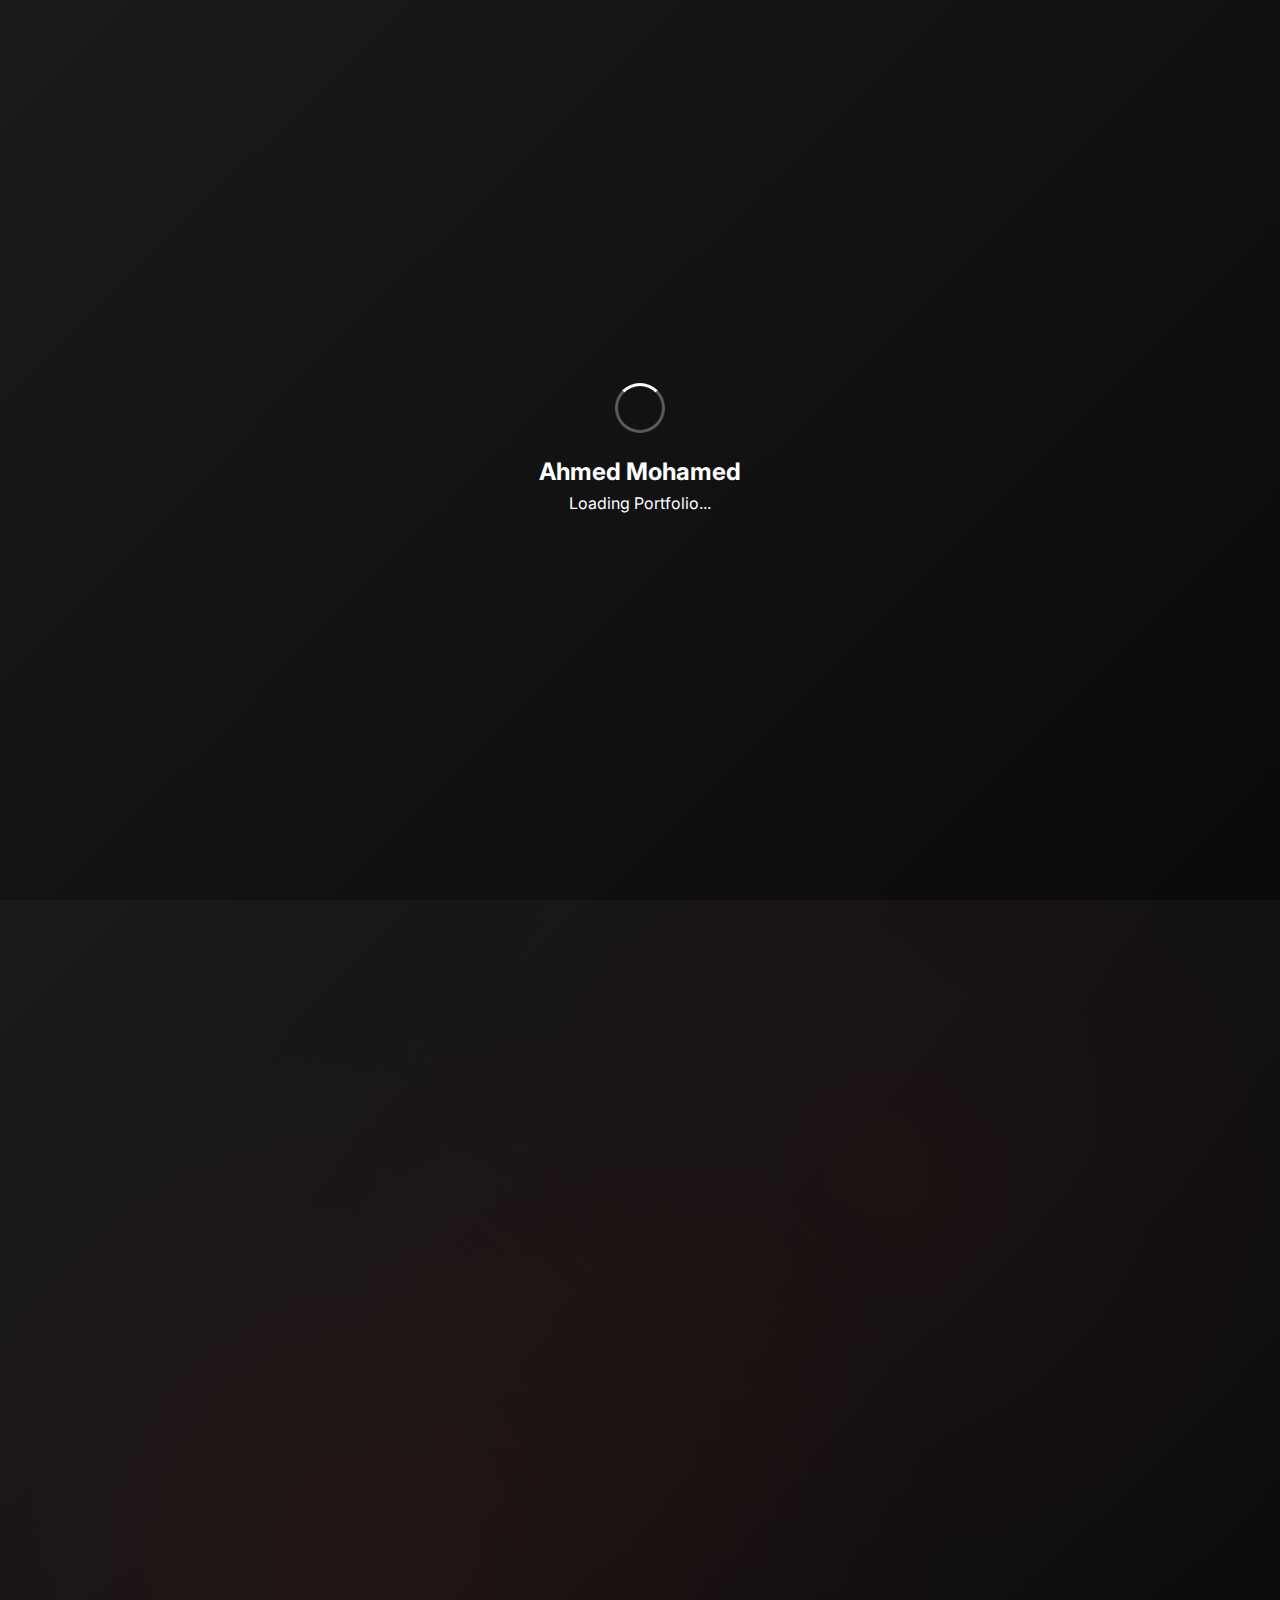
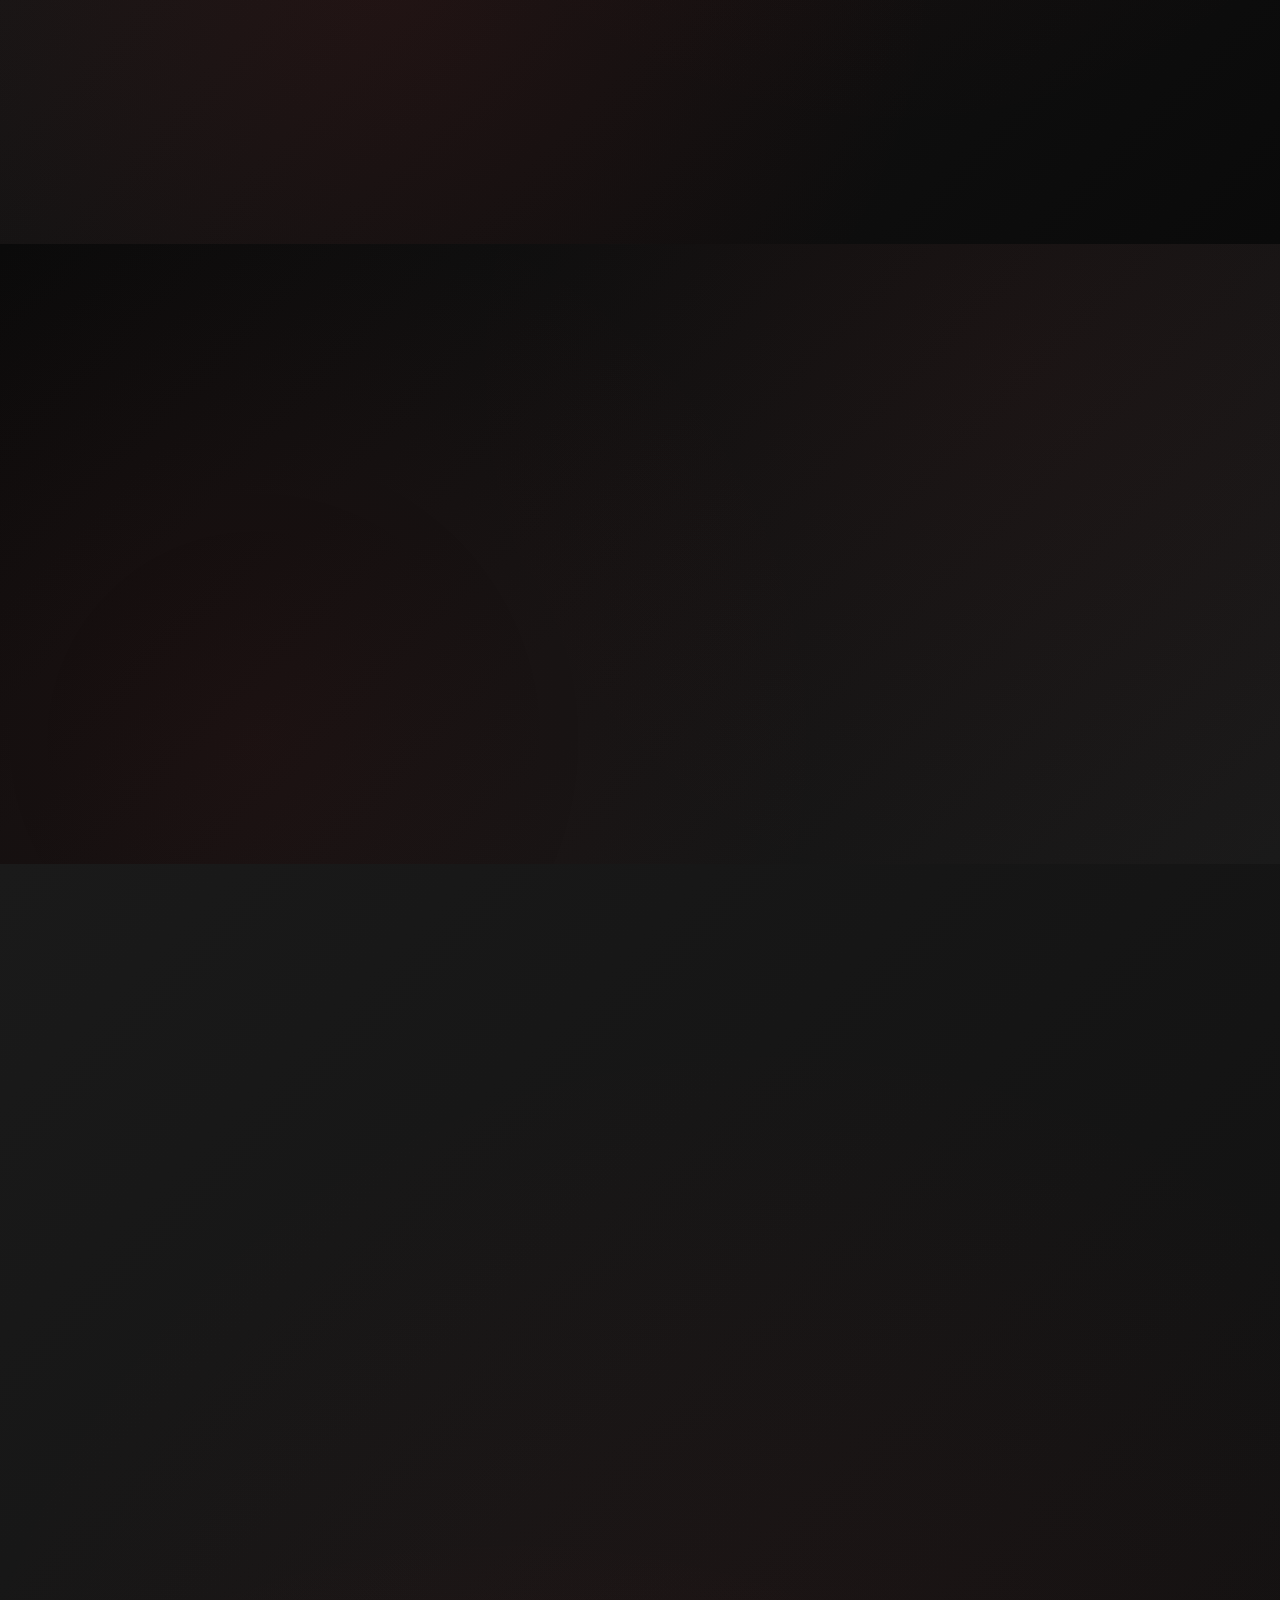
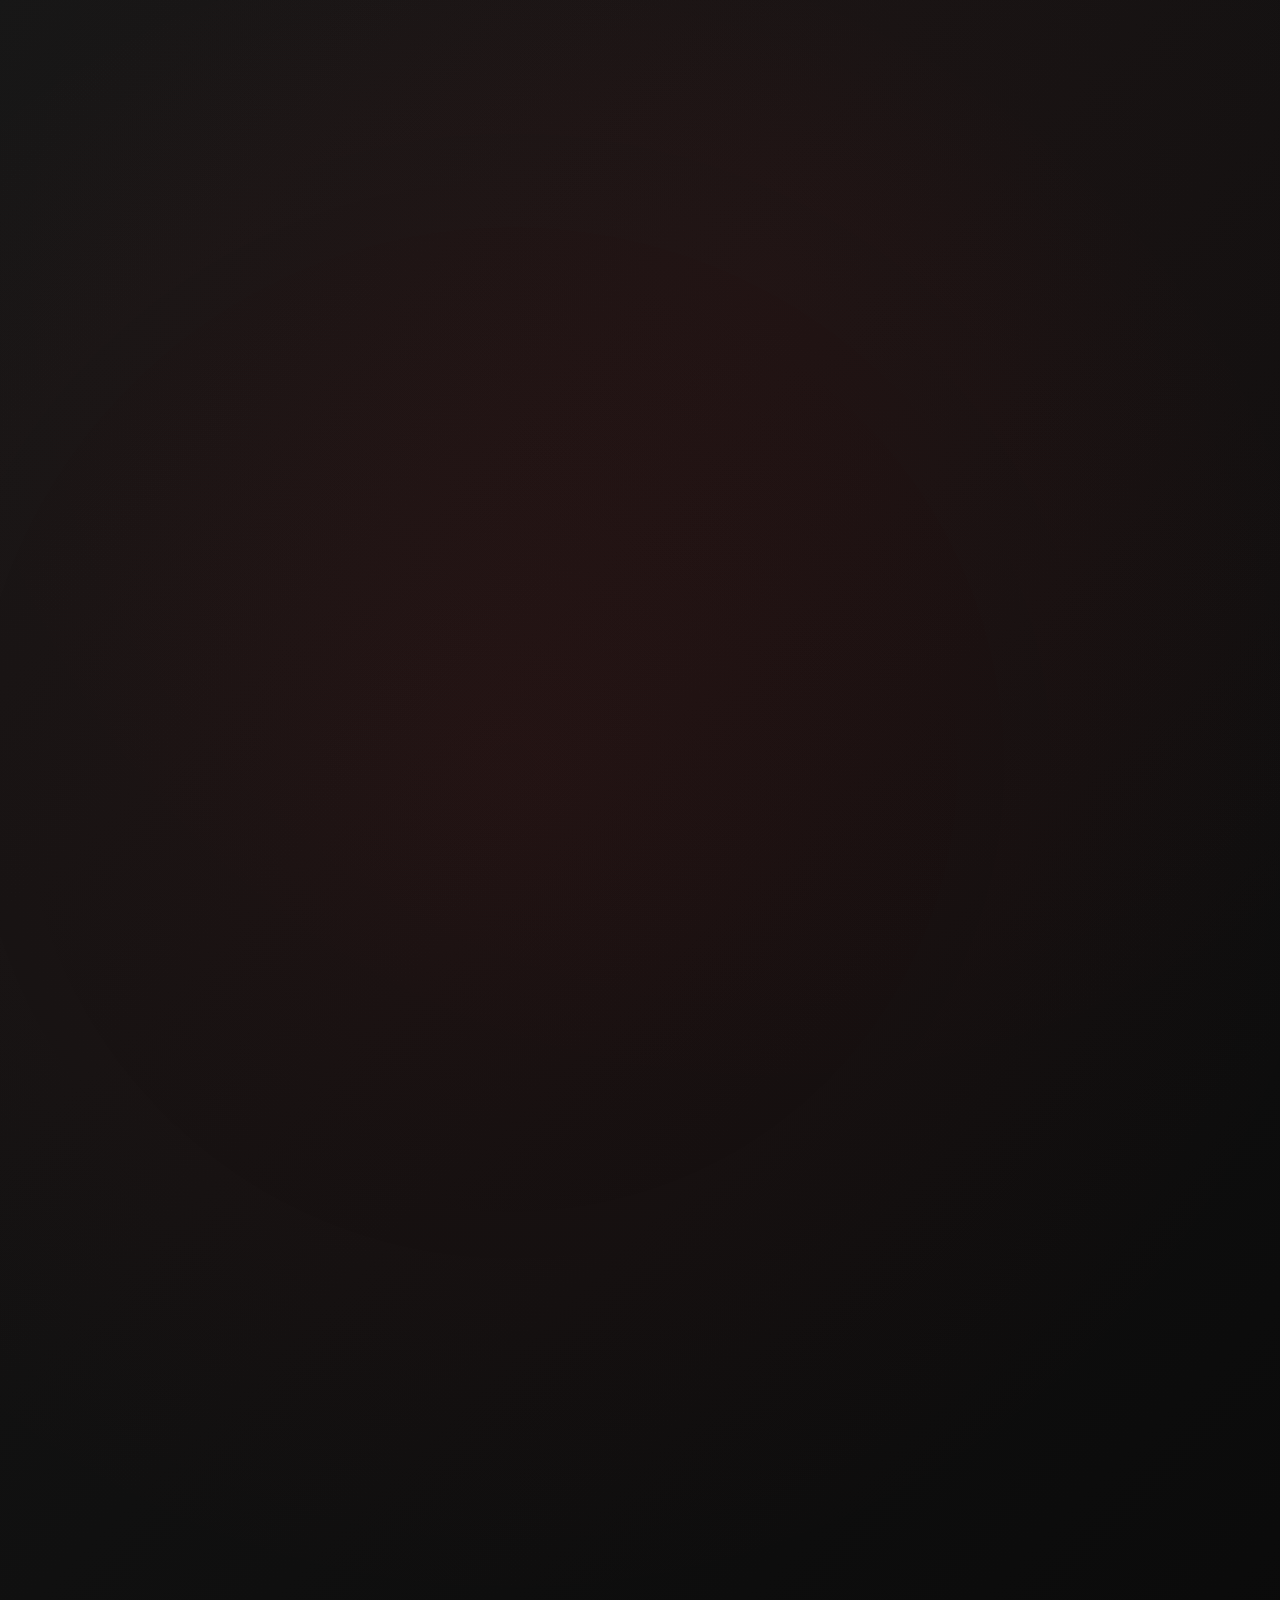
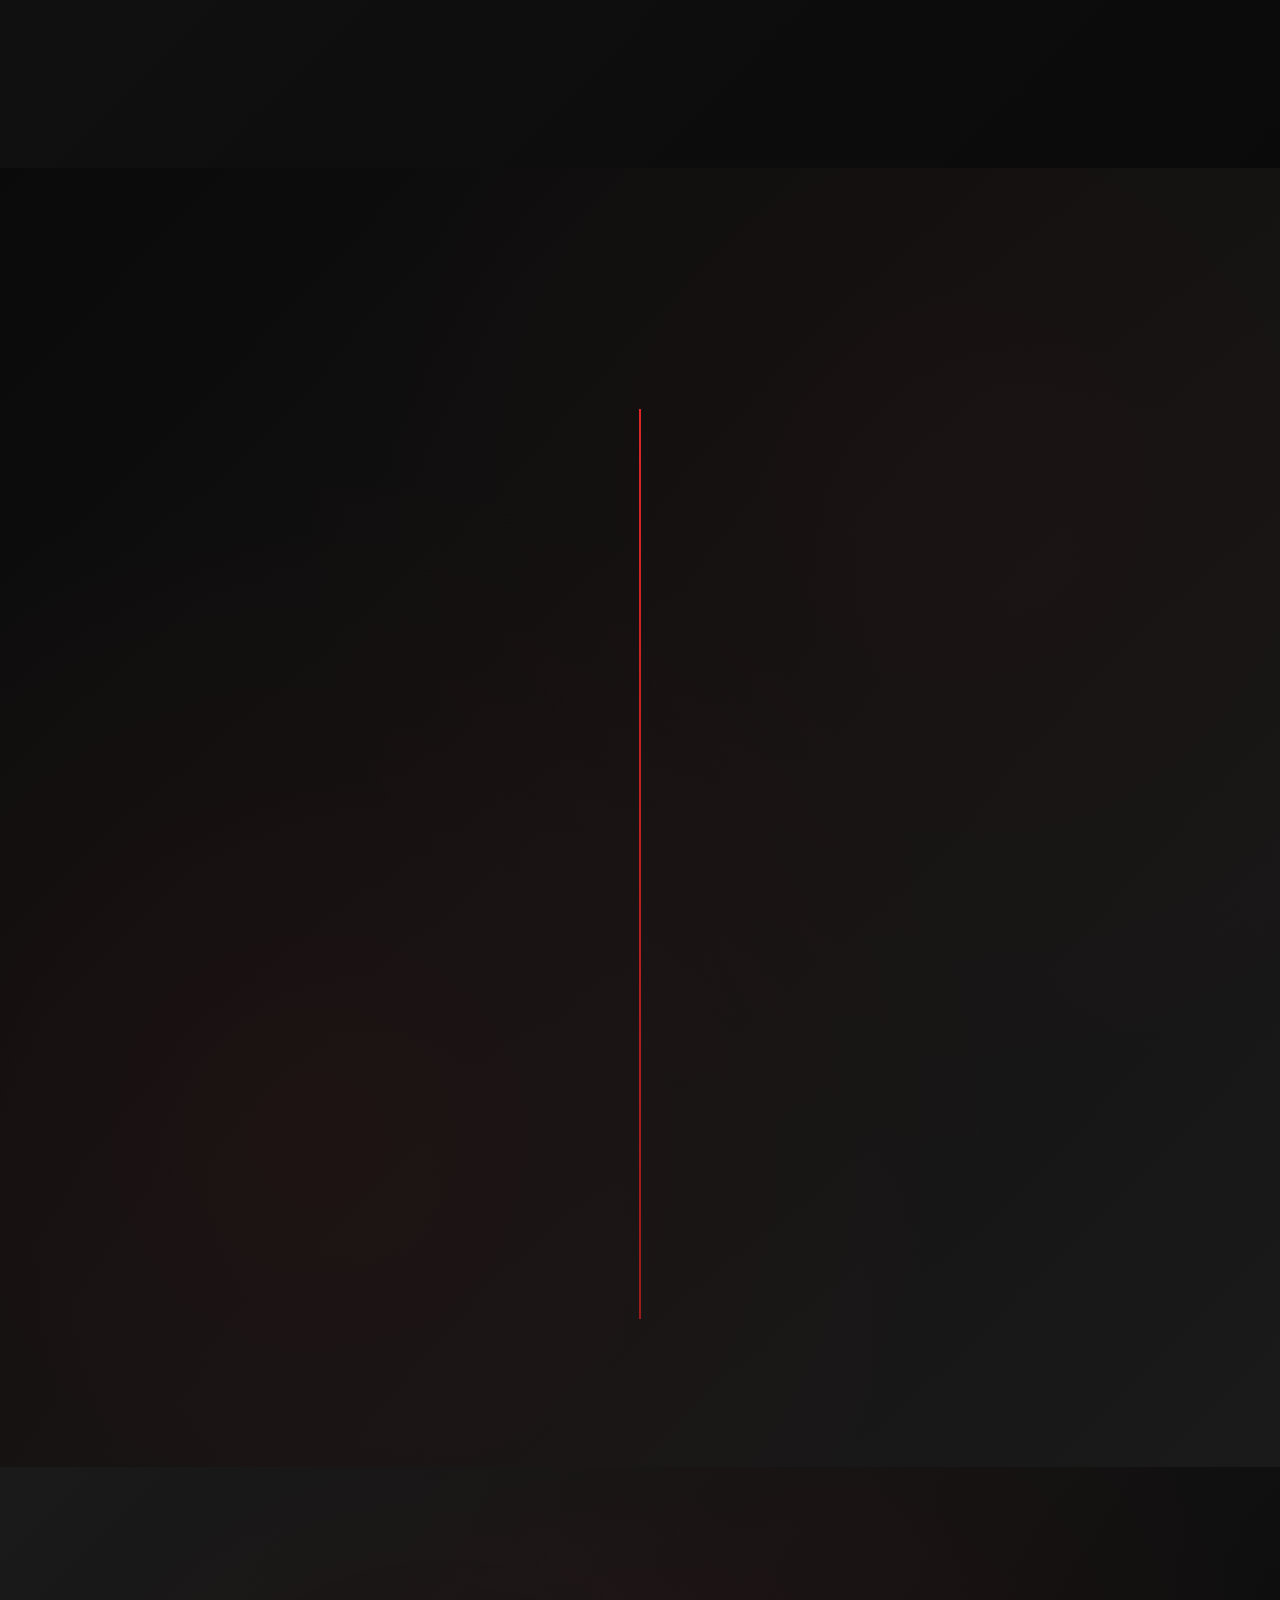
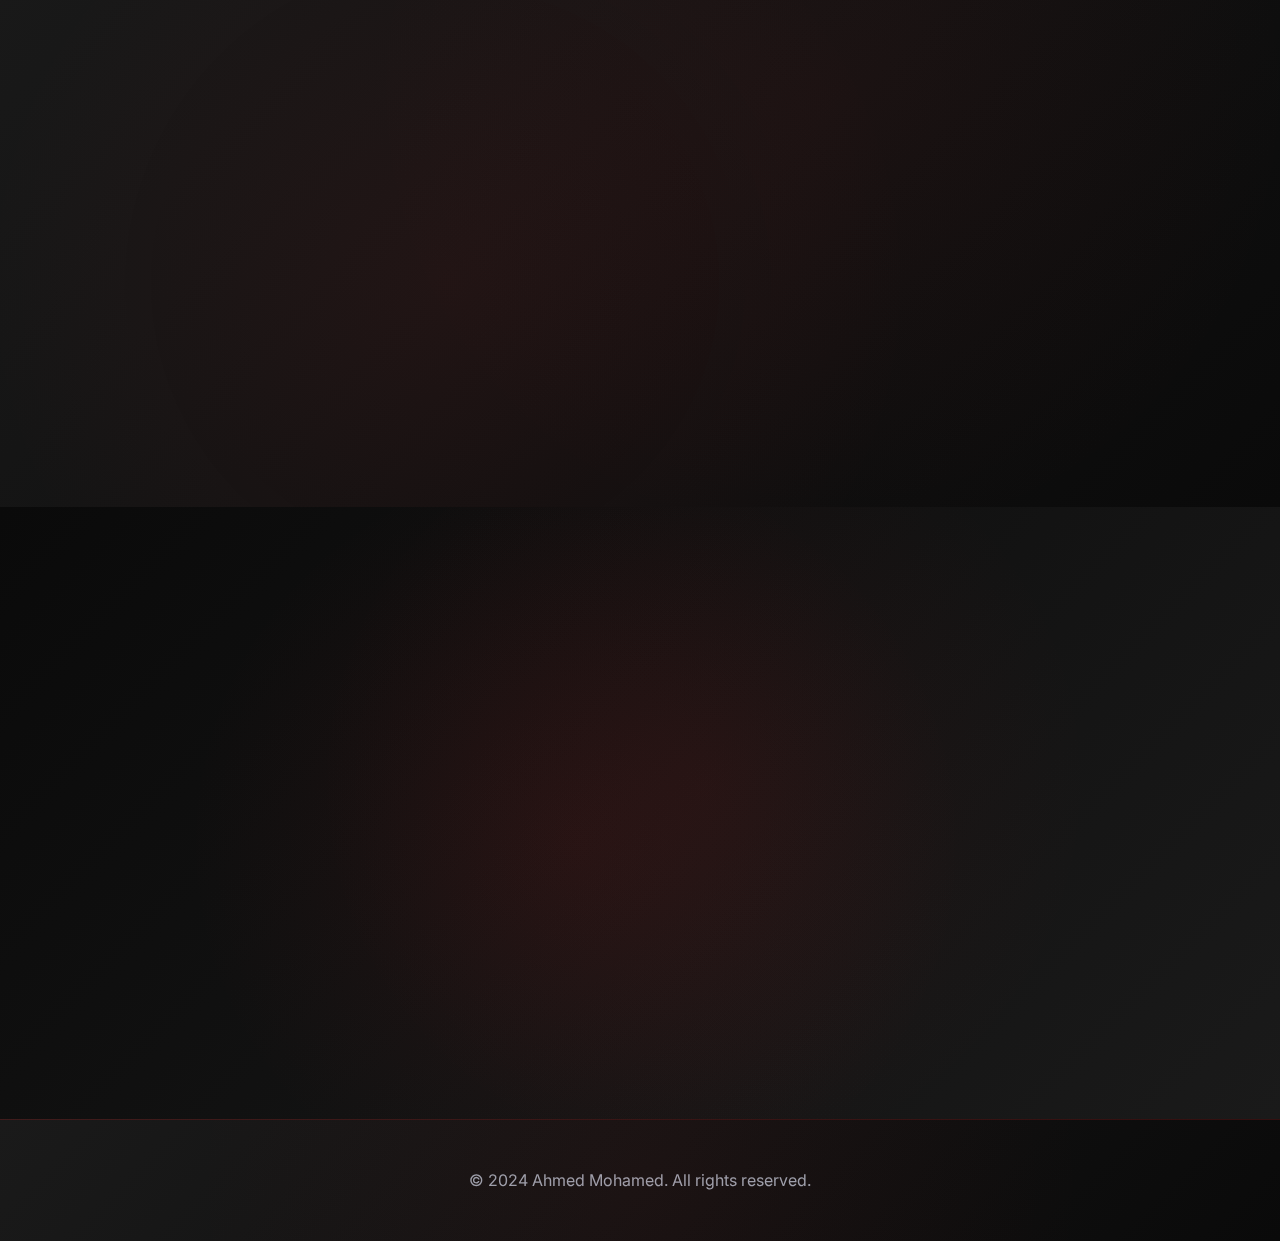
<file: index.html>
<!DOCTYPE html>
<html lang="en">
<head>
    <meta charset="UTF-8">
    <meta name="viewport" content="width=device-width, initial-scale=1.0">
    <title>Ahmed Mohamed - Frontend Developer</title>
    <link rel="stylesheet" href="styles.css">
    <link href="https://cdnjs.cloudflare.com/ajax/libs/font-awesome/6.0.0/css/all.min.css" rel="stylesheet">
    <link href="https://fonts.googleapis.com/css2?family=Inter:wght@300;400;500;600;700&display=swap" rel="stylesheet">
    <link href="https://unpkg.com/aos@2.3.1/dist/aos.css" rel="stylesheet">
    <style>
        .project-links .project-link {
            position: relative;
            z-index: 2;
            pointer-events: auto;
            display: inline-block;
            background-color: #dc2626;
            color: #fff !important;
            padding: 8px 14px;
            border-radius: 5px;
            text-decoration: none;
            font-weight: 500;
            transition: background-color 0.3s ease, transform 0.2s ease;
            border: none;
            outline: none;
        }

        .project-links .project-link:hover {
            background-color: #b91c1c;
            transform: translateY(-2px);
            color: #fff !important;
        }

        .project-links .project-link:active,
        .project-links .project-link:visited,
        .project-links .project-link:focus {
            color: #fff !important;
            background-color: #dc2626;
        }

        .project-card {
            position: relative;
            z-index: 1;
        }

        .project-card * {
            pointer-events: auto;
        }

        [data-aos] {
            pointer-events: auto !important;
        }
    </style>
</head>
<body>
    <nav class="navbar">
        <div class="nav-container">
            <div class="nav-logo">
                <h2>Ahmed Mohamed</h2>
            </div>
            <ul class="nav-menu">
                <li class="nav-item">
                    <a href="#home" class="nav-link">Home</a>
                </li>
                <li class="nav-item">
                    <a href="#about" class="nav-link">About</a>
                </li>
                <li class="nav-item">
                    <a href="#skills" class="nav-link">Skills</a>
                </li>
                <li class="nav-item">
                    <a href="#projects" class="nav-link">Projects</a>
                </li>
                <li class="nav-item">
                    <a href="#experience" class="nav-link">Experience</a>
                </li>
                <li class="nav-item">
                    <a href="#contact" class="nav-link">Contact</a>
                </li>
            </ul>
            <div class="hamburger">
                <span class="bar"></span>
                <span class="bar"></span>
                <span class="bar"></span>
            </div>
        </div>
    </nav>

    <section id="home" class="hero">
        <div class="floating-particles">
            <div class="particle"></div>
            <div class="particle"></div>
            <div class="particle"></div>
            <div class="particle"></div>
            <div class="particle"></div>
        </div>
        <div class="hero-container">
            <div class="hero-content" data-aos="fade-right" data-aos-duration="800" data-aos-delay="200">
                <h1 class="hero-title" data-aos="fade-up" data-aos-duration="600" data-aos-delay="400">Ahmed Mohamed</h1>
                <h2 class="hero-subtitle" data-aos="fade-up" data-aos-duration="600" data-aos-delay="600">Frontend Developer with React</h2>
                <p class="hero-description" data-aos="fade-up" data-aos-duration="600" data-aos-delay="800">Passionate about creating beautiful, functional, and user-friendly web experiences</p>
                <div class="hero-buttons" data-aos="fade-up" data-aos-duration="600" data-aos-delay="1000">
                    <a href="#projects" class="btn btn-primary">View My Work</a>
                    <a href="#contact" class="btn btn-secondary">Get In Touch</a>
                </div>
            </div>
            <div class="hero-image" data-aos="fade-left" data-aos-duration="800" data-aos-delay="400">
                <div class="profile-placeholder">
                    <img src="./WhatsApp Image 2025-08-12 at 19.38.36_1348f0eb.jpg" alt="Ahmed Mohamed" style="width: 100%; height: 100%; object-fit: cover; border-radius: 50%;">
                </div>
            </div>
        </div>
    </section>

    <section id="about" class="about">
        <div class="container">
            <h2 class="section-title" data-aos="fade-up" data-aos-duration="600">About Me</h2>
            <div class="about-content">
                <div class="about-text" data-aos="fade-right" data-aos-duration="800" data-aos-delay="200">
                    <div class="professional-statement">
                        <h3>Statement</h3>
                        <p>I am a passionate Frontend Developer with a strong foundation in modern web technologies and a commitment to creating exceptional user experiences. My journey in technology began with a deep interest in problem-solving and has evolved into a focused pursuit of frontend development excellence.</p>
                        
                        <p>As a current Information Technology student at Minia University and an active trainee at ICPC MINYA UNIVERSITY COMMUNITY, I combine academic rigor with practical application. Currently, I am privileged to be part of the Ministry-sponsored Digital Egypt Pioneers Initiative, gaining hands-on experience in React development and modern web technologies.</p>
                        
                        <p>My approach to development centers on creating solutions that not only meet technical requirements but also deliver meaningful value to users. I believe in writing clean, maintainable code and staying current with industry best practices and emerging technologies.</p>
                    </div>
                </div>
                <div class="about-stats" data-aos="fade-left" data-aos-duration="800" data-aos-delay="400">
                    <div class="stat" data-aos="zoom-in" data-aos-duration="600" data-aos-delay="600">
                        <h3>5+</h3>
                        <p>Projects</p>
                    </div>
                    <div class="stat" data-aos="zoom-in" data-aos-duration="600" data-aos-delay="800">
                        <h3>24</h3>
                        <p>Weeks Internship</p>
                    </div>
                    <div class="stat" data-aos="zoom-in" data-aos-duration="600" data-aos-delay="1000">
                        <h3>4</h3>
                        <p>Certificates</p>
                    </div>
                </div>
            </div>
        </div>
    </section>

    <section id="skills" class="skills">
        <div class="container">
            <h2 class="section-title" data-aos="fade-up" data-aos-duration="600">Skills & Expertise</h2>
            <div class="skills-grid">
                <div class="skill-category" data-aos="fade-up" data-aos-duration="600" data-aos-delay="200">
                    <h3><i class="fas fa-code"></i> Programming</h3>
                    <div class="skill-tags">
                        <span class="skill-tag">HTML</span>
                        <span class="skill-tag">CSS</span>
                        <span class="skill-tag">JavaScript</span>
                        <span class="skill-tag">React</span>
                        <span class="skill-tag">C++</span>
                        <span class="skill-tag">Problem Solving</span>
                    </div>
                </div>
                <div class="skill-category" data-aos="fade-up" data-aos-duration="600" data-aos-delay="400">
                    <h3><i class="fas fa-palette"></i> Design Tools</h3>
                    <div class="skill-tags">
                        <span class="skill-tag">Adobe XD</span>
                        <span class="skill-tag">Adobe Illustrator</span>
                        <span class="skill-tag">Adobe Photoshop</span>
                    </div>
                </div>
                <div class="skill-category" data-aos="fade-up" data-aos-duration="600" data-aos-delay="600">
                    <h3><i class="fas fa-calculator"></i> Mathematics</h3>
                    <div class="skill-tags">
                        <span class="skill-tag">Calculus</span>
                        <span class="skill-tag">Probability</span>
                        <span class="skill-tag">Distributions</span>
                    </div>
                </div>
            </div>
        </div>
    </section>

    <section id="projects" class="projects">
        <div class="container">
            <h2 class="section-title" data-aos="fade-up" data-aos-duration="600">Projects</h2>
            <div class="projects-grid">
                <div class="project-card" data-aos="fade-up" data-aos-duration="800" data-aos-delay="200">
                    <div class="project-image">
                        <i class="fas fa-recycle"></i>
                    </div>
                    <div class="project-content">
                        <h3>Zero Waste</h3>
                        <p>A startup boot camp project featuring web page and mobile interface design for a waste collection app. Users receive bonuses in the form of money or gifts from partner markets.</p>
                        <div class="project-tech">
                            <span class="tech-tag">Adobe XD</span>
                            <span class="tech-tag">Adobe Illustrator</span>
                            <span class="tech-tag">UI/UX Design</span>
                        </div>
                        <div class="project-links">
                            <a href="https://www.linkedin.com/in/ahmed-mohamed-039278231/overlay/experience/1923591581/multiple-media-viewer/?profileId=ACoAADnh1S0BJ1cfKY1mIazr9LYHPDDlwq9xl2g&treasuryMediaId=1735663988157" class="project-link" target="_blank" rel="noopener noreferrer"><i class="fas fa-external-link-alt"></i> View Project</a>
                        </div>
                    </div>
                </div>

                <div class="project-card" data-aos="fade-up" data-aos-duration="800" data-aos-delay="300">
                    <div class="project-image">
                        <i class="fas fa-sign-in-alt"></i>
                    </div>
                    <div class="project-content">
                        <h3>Login Form</h3>
                        <p>A responsive and user-friendly login form with modern styling and form validation. Features clean design with smooth animations and proper user feedback.</p>
                        <div class="project-tech">
                            <span class="tech-tag">HTML</span>
                            <span class="tech-tag">CSS</span>
                            <span class="tech-tag">JavaScript</span>
                        </div>
                        <div class="project-links">
                            <a href="./Day05/login-form.html" class="project-link" target="_blank" rel="noopener noreferrer"><i class="fas fa-external-link-alt"></i> View Project</a>
                        </div>
                    </div>
                </div>

                <div class="project-card" data-aos="fade-up" data-aos-duration="800" data-aos-delay="400">
                    <div class="project-image">
                        <i class="fas fa-user-graduate"></i>
                    </div>
                    <div class="project-content">
                        <h3>Student Data Management</h3>
                        <p>A comprehensive student data management system with CRUD operations. Allows adding, editing, and managing student information with a clean interface.</p>
                        <div class="project-tech">
                            <span class="tech-tag">HTML</span>
                            <span class="tech-tag">CSS</span>
                            <span class="tech-tag">JavaScript</span>
                        </div>
                        <div class="project-links">
                            <a href="./Day05/student-data.html" class="project-link" target="_blank" rel="noopener noreferrer"><i class="fas fa-external-link-alt"></i> View Project</a>
                        </div>
                    </div>
                </div>

                <div class="project-card" data-aos="fade-up" data-aos-duration="800" data-aos-delay="500">
                    <div class="project-image">
                        <i class="fas fa-calculator"></i>
                    </div>
                    <div class="project-content">
                        <h3>Simple Calculator</h3>
                        <p>A functional calculator with basic arithmetic operations. Features a clean design and responsive layout for easy number calculations.</p>
                        <div class="project-tech">
                            <span class="tech-tag">HTML</span>
                            <span class="tech-tag">CSS</span>
                            <span class="tech-tag">JavaScript</span>
                        </div>
                        <div class="project-links">
                            <a href="./SimpleCalculator/SimpleCalculator.html" class="project-link" target="_blank" rel="noopener noreferrer"><i class="fas fa-external-link-alt"></i> View Project</a>
                        </div>
                    </div>
                </div>

                <div class="project-card" data-aos="fade-up" data-aos-duration="800" data-aos-delay="600">
                    <div class="project-image">
                        <i class="fas fa-quote-left"></i>
                    </div>
                    <div class="project-content">
                        <h3>Quote of the Day Widget</h3>
                        <p>An inspirational quote widget that displays random motivational quotes. Features smooth transitions and a modern card-based design.</p>
                        <div class="project-tech">
                            <span class="tech-tag">HTML</span>
                            <span class="tech-tag">CSS</span>
                            <span class="tech-tag">JavaScript</span>
                        </div>
                        <div class="project-links">
                            <a href="./QuoteOfTheDayWidget/QuoteOfTheDayWidget.html" class="project-link" target="_blank" rel="noopener noreferrer"><i class="fas fa-external-link-alt"></i> View Project</a>
                        </div>
                    </div>
                </div>

                <div class="project-card" data-aos="fade-up" data-aos-duration="800" data-aos-delay="700">
                    <div class="project-image">
                        <i class="fas fa-question-circle"></i>
                    </div>
                    <div class="project-content">
                        <h3>Question Bank with Navigation</h3>
                        <p>An interactive question bank system with navigation controls. Allows users to browse through questions with next/previous functionality.</p>
                        <div class="project-tech">
                            <span class="tech-tag">HTML</span>
                            <span class="tech-tag">CSS</span>
                            <span class="tech-tag">JavaScript</span>
                        </div>
                        <div class="project-links">
                            <a href="./QuestionBankWithNavigation/QuestionBankWithNavigation.html" class="project-link" target="_blank" rel="noopener noreferrer"><i class="fas fa-external-link-alt"></i> View Project</a>
                        </div>
                    </div>
                </div>

                <div class="project-card" data-aos="fade-up" data-aos-duration="800" data-aos-delay="800">
                    <div class="project-image">
                        <i class="fas fa-futbol"></i>
                    </div>
                    <div class="project-content">
                        <h3>Sports News Website</h3>
                        <p>A comprehensive sports news platform featuring live match updates, team standings, player statistics, and fixtures. Provides real-time sports data with an intuitive and responsive interface.</p>
                        <div class="project-tech">
                            <span class="tech-tag">HTML</span>
                            <span class="tech-tag">CSS</span>
                            <span class="tech-tag">JavaScript</span>
                            <span class="tech-tag">API Integration</span>
                        </div>
                        <div class="project-links">
                            <a href="https://yousefy5.github.io/news-website/" class="project-link" target="_blank" rel="noopener noreferrer"><i class="fas fa-external-link-alt"></i> View Project</a>
                        </div>
                    </div>
                </div>
            </div>
        </div>
    </section>

    <section id="experience" class="experience">
        <div class="container">
            <h2 class="section-title" data-aos="fade-up" data-aos-duration="600">Experience & Education</h2>
            <div class="timeline">
                <div class="timeline-item" data-aos="fade-right" data-aos-duration="800" data-aos-delay="200">
                    <div class="timeline-content">
                        <h3>Frontend Developer Trainee</h3>
                        <h4>Digital Egypt Pioneers Initiative</h4>
                        <p class="timeline-date">Ministry-sponsored Program</p>
                        <p>24-week internship focusing on hands-on React development and modern web technologies.</p>
                    </div>
                </div>
                <div class="timeline-item" data-aos="fade-left" data-aos-duration="800" data-aos-delay="400">
                    <div class="timeline-content">
                        <h3>Trainee</h3>
                        <h4>ICPC MINYA UNIVERSITY COMMUNITY</h4>
                        <p class="timeline-date">Current</p>
                        <p>Building strong foundation in theoretical and practical application of Information Technology.</p>
                    </div>
                </div>
                <div class="timeline-item" data-aos="fade-right" data-aos-duration="800" data-aos-delay="600">
                    <div class="timeline-content">
                        <h3>Bachelor's in Information Technology</h3>
                        <h4>Minia University, Minia, Egypt</h4>
                        <p class="timeline-date">August 2024 - Present</p>
                        <p>GPA: 3.35 | Faculty of Science, Information Technology program</p>
                    </div>
                </div>
            </div>
        </div>
    </section>

    <section id="certificates" class="certificates">
        <div class="container">
            <h2 class="section-title" data-aos="fade-up" data-aos-duration="600">Certificates</h2>
            <div class="certificates-grid">
                <div class="certificate-card" data-aos="zoom-in" data-aos-duration="600" data-aos-delay="200">
                    <div class="certificate-icon">
                        <i class="fas fa-trophy"></i>
                    </div>
                    <h3>4th place in Startup Boot Camp</h3>
                    <p>Athar Accelerator</p>
                    <span class="certificate-date">February 2022</span>
                </div>
                <div class="certificate-card" data-aos="zoom-in" data-aos-duration="600" data-aos-delay="400">
                    <div class="certificate-icon">
                        <i class="fas fa-code"></i>
                    </div>
                    <h3>Learn HTML & CSS</h3>
                    <p>Mahara-Tech</p>
                    <span class="certificate-date">July 2025</span>
                </div>
                <div class="certificate-card" data-aos="zoom-in" data-aos-duration="600" data-aos-delay="600">
                    <div class="certificate-icon">
                        <i class="fas fa-shield-alt"></i>
                    </div>
                    <h3>Cybersecurity Foundations</h3>
                    <p>LinkedIn</p>
                    <span class="certificate-date">February 2025</span>
                </div>
                <div class="certificate-card" data-aos="zoom-in" data-aos-duration="600" data-aos-delay="800">
                    <div class="certificate-icon">
                        <i class="fas fa-paint-brush"></i>
                    </div>
                    <h3>Introduction in Web Design</h3>
                    <p>Creativa</p>
                    <span class="certificate-date">August 2021</span>
                </div>
            </div>
        </div>
    </section>

    <section id="contact" class="contact">
        <div class="container">
            <h2 class="section-title" data-aos="fade-up" data-aos-duration="600">Get In Touch</h2>
            <div class="contact-content">
                <div class="contact-info" data-aos="fade-right" data-aos-duration="800" data-aos-delay="200">
                    <div class="contact-item" data-aos="fade-up" data-aos-duration="600" data-aos-delay="400">
                        <i class="fas fa-envelope"></i>
                        <div>
                            <h3>Email</h3>
                            <p>am22112004@gmail.com</p>
                        </div>
                    </div>
                    <div class="contact-item" data-aos="fade-up" data-aos-duration="600" data-aos-delay="600">
                        <i class="fas fa-phone"></i>
                        <div>
                            <h3>Phone</h3>
                            <p>+201025893610</p>
                        </div>
                    </div>
                    <div class="contact-item" data-aos="fade-up" data-aos-duration="600" data-aos-delay="800">
                        <i class="fas fa-map-marker-alt"></i>
                        <div>
                            <h3>Location</h3>
                            <p>Minia, Egypt</p>
                        </div>
                    </div>
                    <div class="contact-item" data-aos="fade-up" data-aos-duration="600" data-aos-delay="1000">
                        <i class="fas fa-globe"></i>
                        <div>
                            <h3>Languages</h3>
                            <p>Arabic (Native), English (Fluent)</p>
                        </div>
                    </div>
                </div>
                <div class="contact-links" data-aos="fade-left" data-aos-duration="800" data-aos-delay="400">
                    <a href="https://www.linkedin.com/in/ahmed-mohamed-039278231/" class="social-link" data-aos="fade-up" data-aos-duration="600" data-aos-delay="600" target="_blank" rel="noopener noreferrer">
                        <i class="fab fa-linkedin"></i>
                        <span>LinkedIn</span>
                    </a>
                    <a href="https://github.com/AHMEDABDELMAGED22" class="social-link" data-aos="fade-up" data-aos-duration="600" data-aos-delay="800" target="_blank" rel="noopener noreferrer">
                        <i class="fab fa-github"></i>
                        <span>GitHub</span>
                    </a>
                </div>
            </div>
        </div>
    </section>

    <footer class="footer">
        <div class="container">
            <p>&copy; 2024 Ahmed Mohamed. All rights reserved.</p>
        </div>
    </footer>

    <script src="https://unpkg.com/aos@2.3.1/dist/aos.js"></script>
    <script src="script.js"></script>
</body>
</html>
</file>
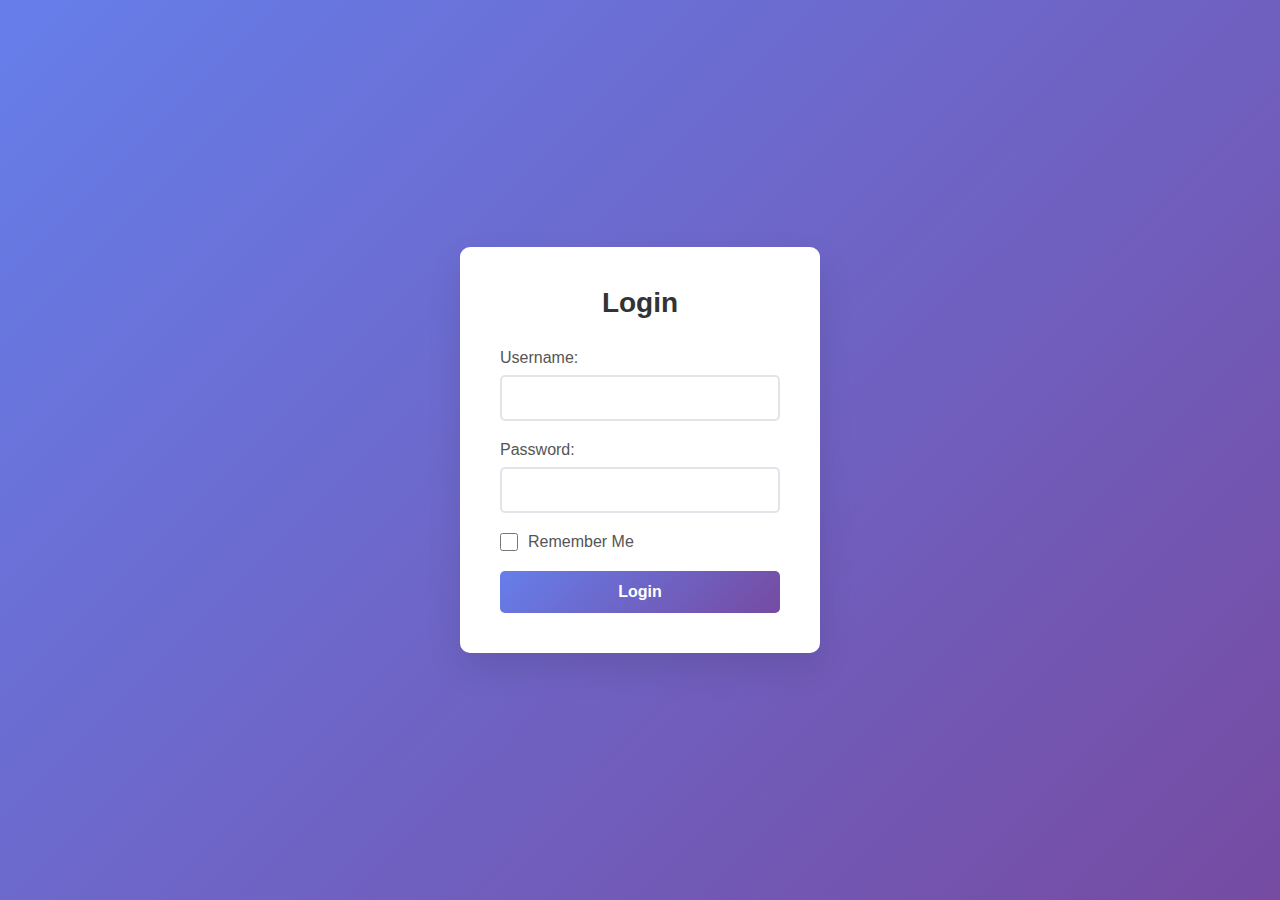
<file: Day05/login-form.html>
<!DOCTYPE html>
<html lang="en">
<head>
    <meta charset="UTF-8">
    <meta name="viewport" content="width=device-width, initial-scale=1.0">
    <title>Login Form</title>
    <link rel="stylesheet" href="login-form.css">
</head>
<body>
    <div class="container">
        <div class="login-form">
            <h2>Login</h2>
            <form id="loginForm">
                <div class="form-group">
                    <label for="username">Username:</label>
                    <input type="text" id="username" name="username" required>
                </div>
                <div class="form-group">
                    <label for="password">Password:</label>
                    <input type="password" id="password" name="password" required>
                </div>
                <div class="form-group checkbox-group">
                    <input type="checkbox" id="rememberMe" name="rememberMe">
                    <label for="rememberMe">Remember Me</label>
                </div>
                <button type="submit">Login</button>
            </form>
        </div>
    </div>
    <script src="login-form.js"></script>
</body>
</html>
</file>
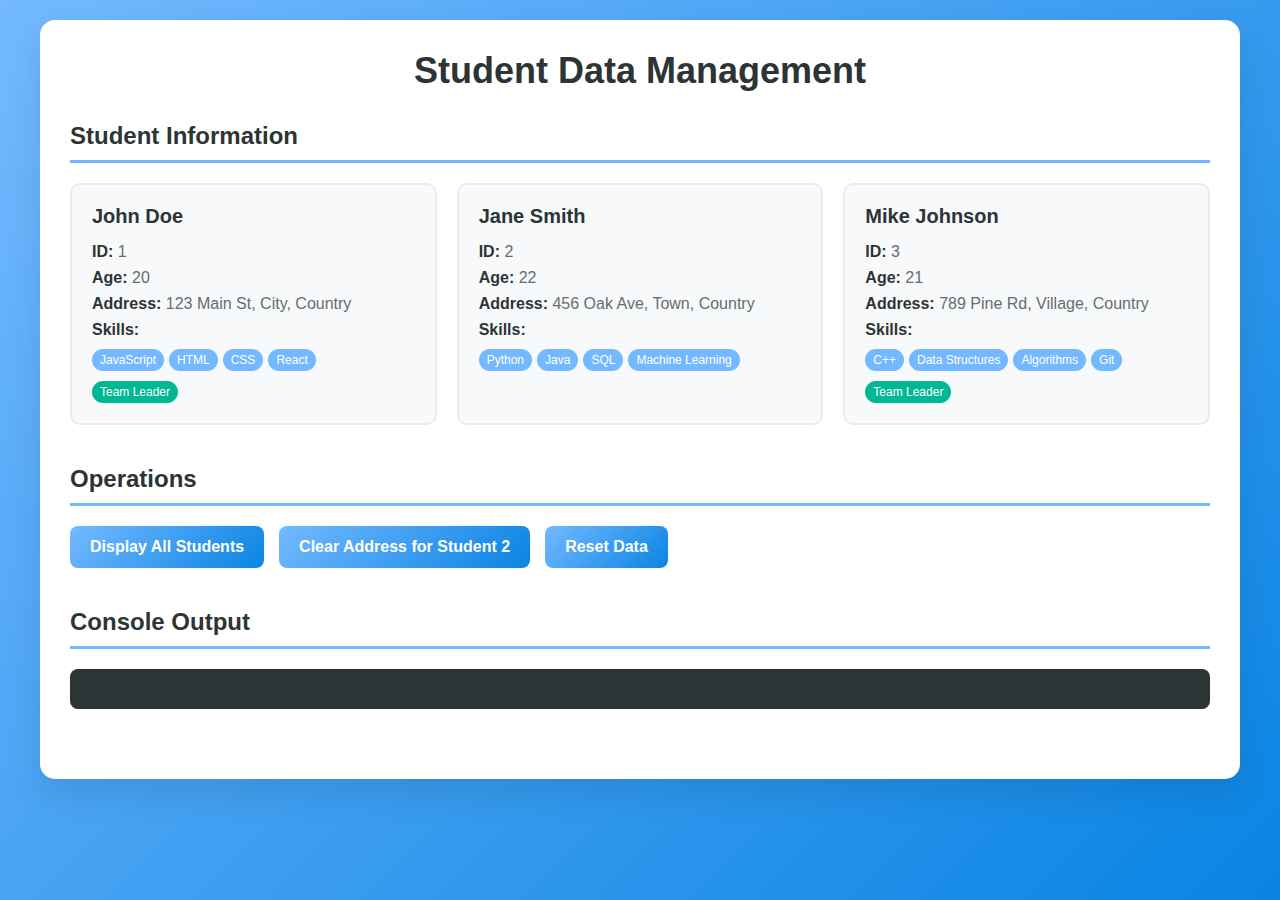
<file: Day05/student-data.html>
<!DOCTYPE html>
<html lang="en">
<head>
    <meta charset="UTF-8">
    <meta name="viewport" content="width=device-width, initial-scale=1.0">
    <title>Student Data Management</title>
    <link rel="stylesheet" href="student-data.css">
</head>
<body>
    <div class="container">
        <h1>Student Data Management</h1>
        
        <div class="section">
            <h2>Student Information</h2>
            <div id="studentList" class="student-grid"></div>
        </div>

        <div class="section">
            <h2>Operations</h2>
            <div class="operations">
                <button id="displayStudents">Display All Students</button>
                <button id="clearAddress">Clear Address for Student 2</button>
                <button id="resetData">Reset Data</button>
            </div>
        </div>

        <div class="section">
            <h2>Console Output</h2>
            <div id="consoleOutput" class="console"></div>
        </div>
    </div>
    <script src="student-data.js"></script>
</body>
</html>
</file>
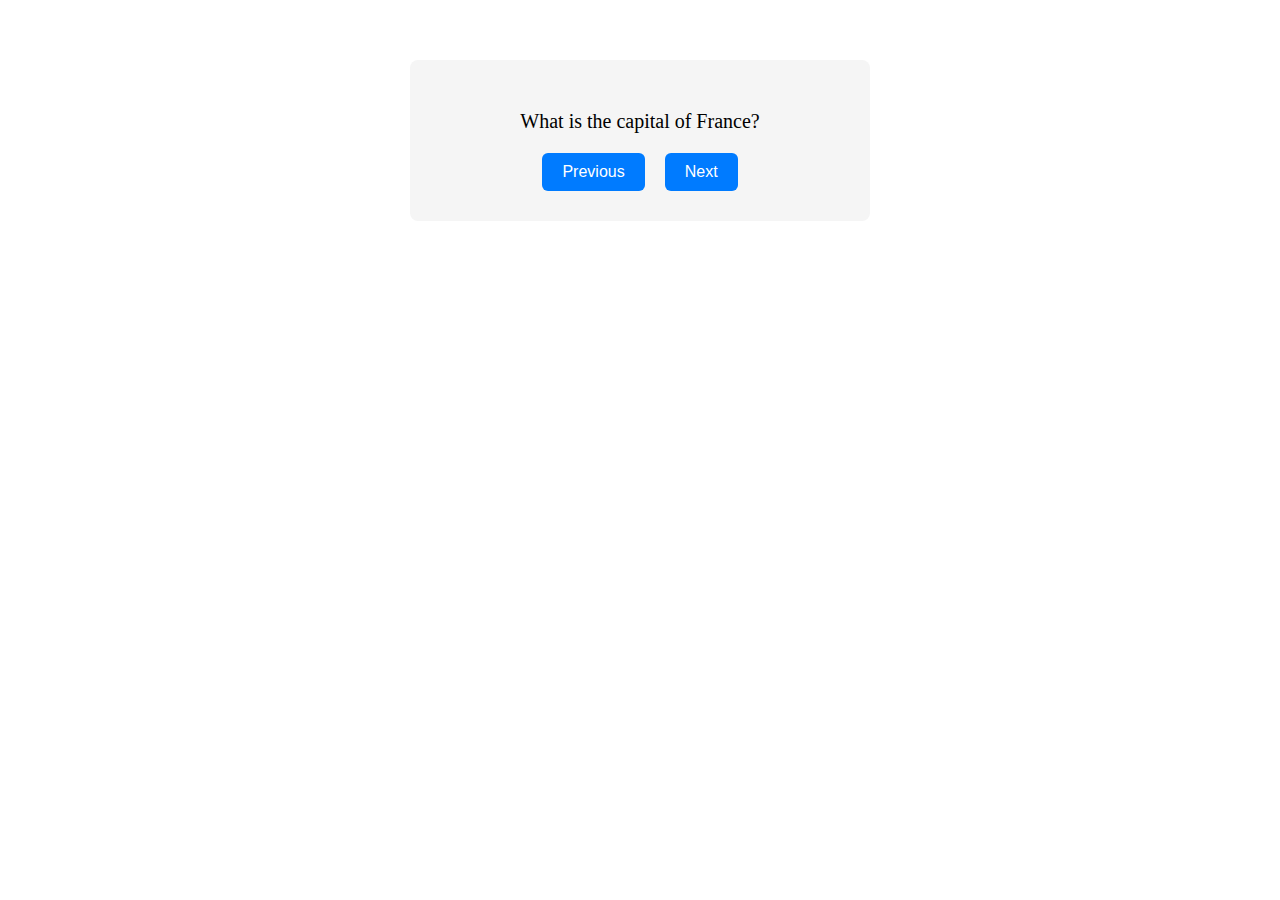
<file: QuestionBankWithNavigation/QuestionBankWithNavigation.html>
<!DOCTYPE html>
<html lang="en">
<head>
<meta charset="UTF-8">
<meta name="viewport" content="width=device-width, initial-scale=1.0">
<title>Question Bank Navigation</title>
<link rel="stylesheet" href="QuestionBankWithNavigation.css">
</head>
<body>
<div class="question-container">
<p id="question">Question will appear here</p>
<div class="nav-buttons">
<button id="prevBtn">Previous</button>
<button id="nextBtn">Next</button>
</div>
</div>
<script src="QuestionBankWithNavigation.js"></script>
</body>
</html>
</file>
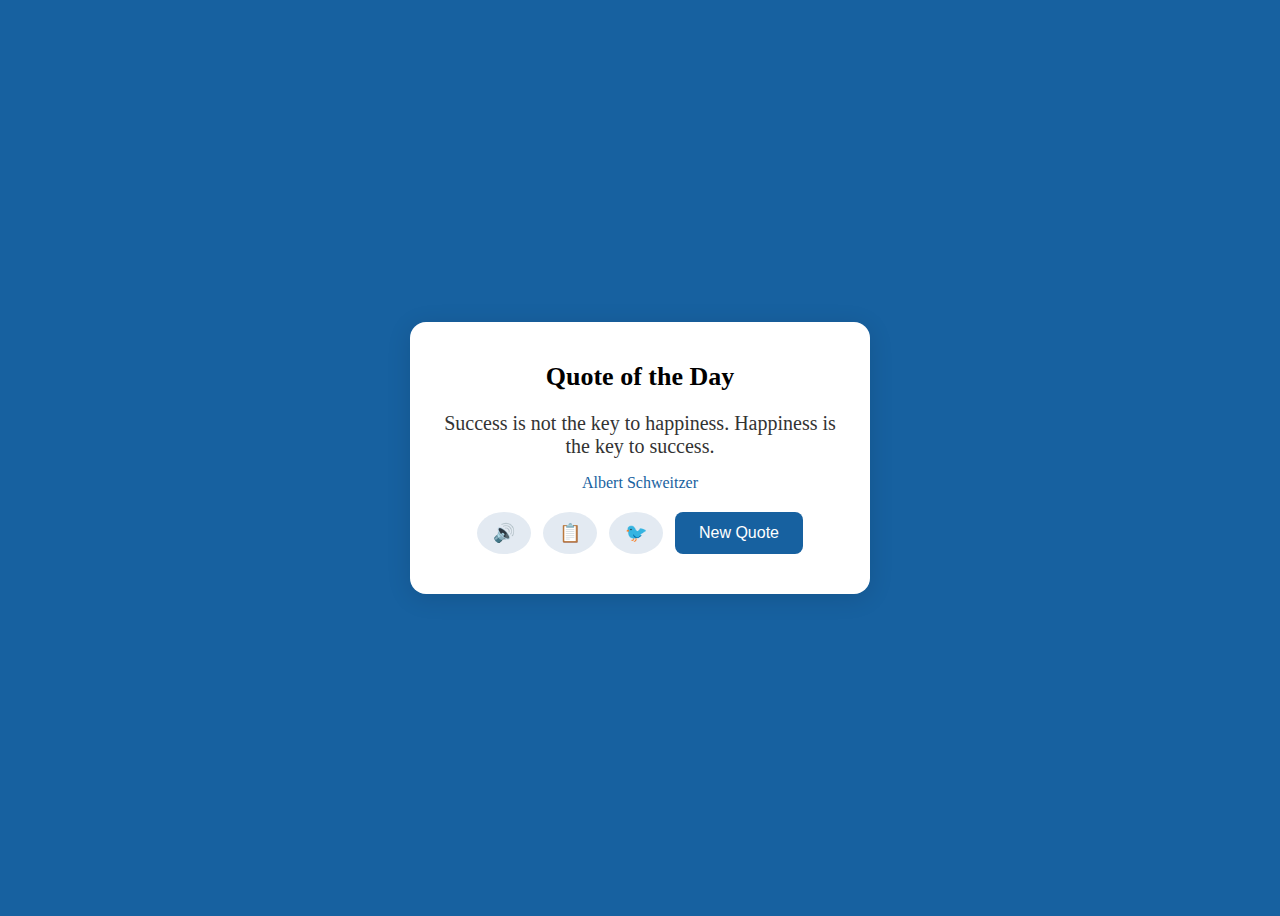
<file: QuoteOfTheDayWidget/QuoteOfTheDayWidget.html>
<!DOCTYPE html>
<html lang="en">
<head>
<meta charset="UTF-8">
<meta name="viewport" content="width=device-width, initial-scale=1.0">
<title>Quote of the Day Widget</title>
<link rel="stylesheet" href="QuoteOfTheDayWidget.css">
</head>
<body>
<div class="quote-widget">
<div class="quote-title">Quote of the Day</div>
<p class="quote-text" id="quoteText">Quote goes here</p>
<div class="quote-author" id="quoteAuthor">Author</div>
<div class="quote-actions">
<button id="listenBtn">🔊</button>
<button id="copyBtn">📋</button>
<button id="twitterBtn">🐦</button>
<button id="newQuoteBtn">New Quote</button>
</div>
</div>
<script src="QuoteOfTheDayWidget.js"></script>
</body>
</html>
</file>
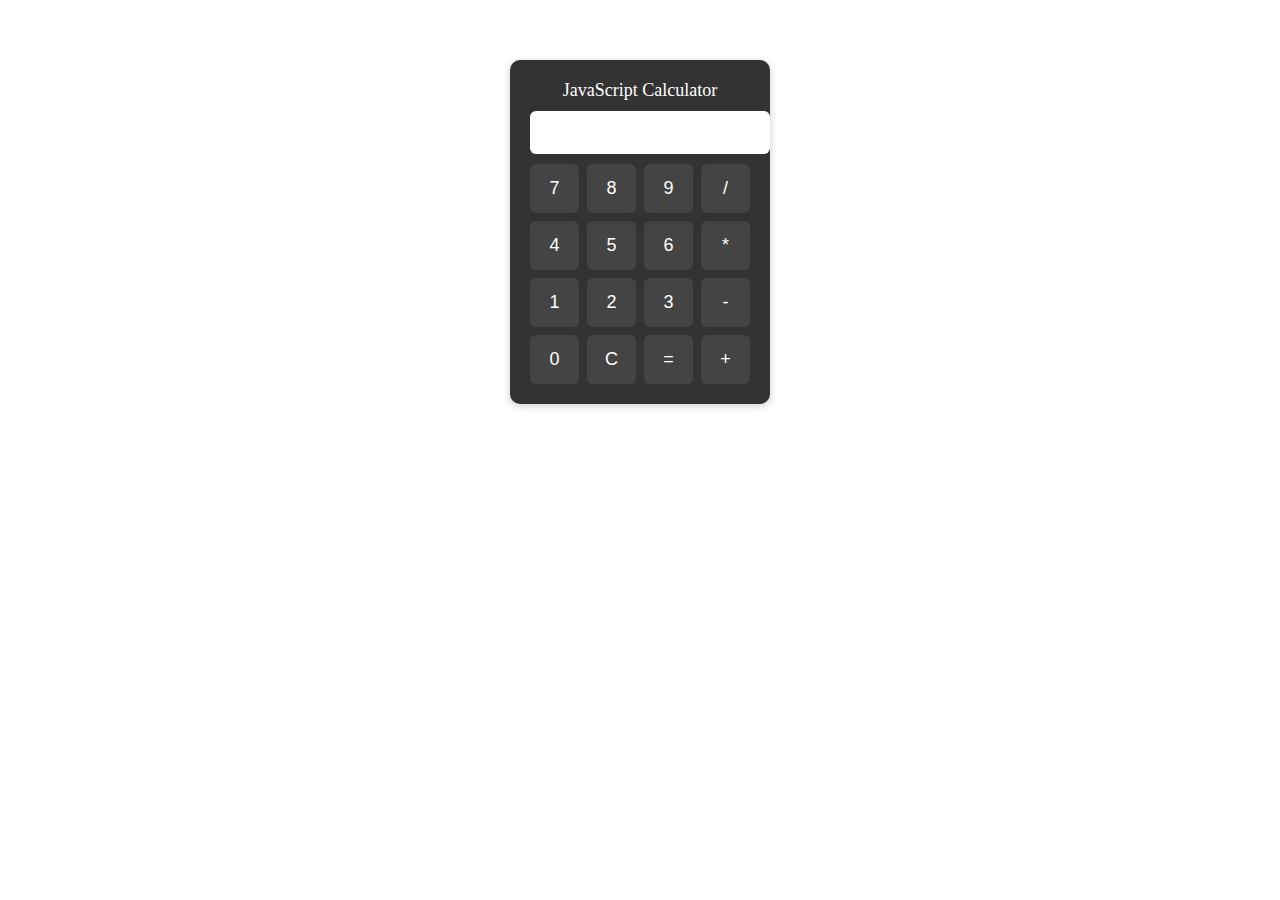
<file: SimpleCalculator/SimpleCalculator.html>
<!DOCTYPE html>
<html lang="en">
<head>
<meta charset="UTF-8">
<meta name="viewport" content="width=device-width, initial-scale=1.0">
<title>Simple Calculator</title>
<link rel="stylesheet" href="SimpleCalculator.css">
</head>
<body>
<div class="calculator">
<div class="calc-title">JavaScript Calculator</div>
<input type="text" id="display" class="calc-display" readonly>
<div class="calc-buttons">
<button class="btn" data-value="7">7</button>
<button class="btn" data-value="8">8</button>
<button class="btn" data-value="9">9</button>
<button class="btn" data-value="/">/</button>
<button class="btn" data-value="4">4</button>
<button class="btn" data-value="5">5</button>
<button class="btn" data-value="6">6</button>
<button class="btn" data-value="*">*</button>
<button class="btn" data-value="1">1</button>
<button class="btn" data-value="2">2</button>
<button class="btn" data-value="3">3</button>
<button class="btn" data-value="-">-</button>
<button class="btn" data-value="0">0</button>
<button class="btn" data-value="C">C</button>
<button class="btn" data-value="=">=</button>
<button class="btn" data-value="+">+</button>
</div>
</div>
<script src="SimpleCalculator.js"></script>
</body>
</html>
</file>
<file: styles.css>
* {
    margin: 0;
    padding: 0;
    box-sizing: border-box;
}

body {
    font-family: 'Inter', sans-serif;
    line-height: 1.6;
    color: #ffffff;
    background-color: #0a0a0a;
    overflow-x: hidden;
}

[data-aos] {
    pointer-events: none;
}

[data-aos].aos-animate {
    pointer-events: auto;
}

.container {
    max-width: 1200px;
    margin: 0 auto;
    padding: 0 20px;
}

.navbar {
    position: fixed;
    top: 0;
    width: 100%;
    background: rgba(10, 10, 10, 0.95);
    backdrop-filter: blur(10px);
    z-index: 1000;
    padding: 1rem 0;
    transition: all 0.3s ease;
    box-shadow: 0 2px 10px rgba(0, 0, 0, 0.3);
}

.nav-container {
    max-width: 1200px;
    margin: 0 auto;
    padding: 0 20px;
    display: flex;
    justify-content: space-between;
    align-items: center;
}

.logo {
    width: 40px;
    height: 40px;
    background: #ffd700;
    color: #1a1a1a;
    border-radius: 50%;
    display: flex;
    align-items: center;
    justify-content: center;
    font-weight: 700;
    font-size: 1.2rem;
}

.nav-menu {
    display: flex;
    list-style: none;
    gap: 2rem;
}

.nav-link {
    text-decoration: none;
    color: #ffffff;
    font-weight: 500;
    transition: color 0.3s ease;
    position: relative;
}

.nav-link:hover {
    color: #dc2626;
}

.nav-link::after {
    content: '';
    position: absolute;
    width: 0;
    height: 2px;
    bottom: -5px;
    left: 0;
    background-color: #dc2626;
    transition: width 0.3s ease;
}

.nav-link:hover::after {
    width: 100%;
}

.hamburger {
    display: none;
    flex-direction: column;
    cursor: pointer;
}

.bar {
    width: 25px;
    height: 3px;
    background-color: #ffffff;
    margin: 3px 0;
    transition: 0.3s;
}

.hero {
    min-height: 100vh;
    display: flex;
    align-items: center;
    background: linear-gradient(135deg, #1a1a1a 0%, #0a0a0a 100%);
    color: white;
    padding-top: 80px;
    position: relative;
    overflow: hidden;
}

.hero::before {
    content: '';
    position: absolute;
    top: 0;
    left: 0;
    right: 0;
    bottom: 0;
    background: 
        radial-gradient(circle at 20% 80%, rgba(220, 38, 38, 0.15) 0%, transparent 50%),
        radial-gradient(circle at 80% 20%, rgba(220, 38, 38, 0.1) 0%, transparent 50%),
        radial-gradient(circle at 40% 40%, rgba(220, 38, 38, 0.05) 0%, transparent 50%);
    pointer-events: none;
}

.hero::after {
    content: '';
    position: absolute;
    top: 0;
    left: 0;
    right: 0;
    bottom: 0;
    background: url('data:image/svg+xml,<svg xmlns="http://www.w3.org/2000/svg" viewBox="0 0 100 100"><defs><pattern id="grid" width="10" height="10" patternUnits="userSpaceOnUse"><path d="M 10 0 L 0 0 0 10" fill="none" stroke="rgba(220,38,38,0.1)" stroke-width="0.5"/></pattern></defs><rect width="100" height="100" fill="url(%23grid)"/></svg>');
    opacity: 0.3;
    pointer-events: none;
}

.hero-container {
    max-width: 1200px;
    margin: 0 auto;
    padding: 0 20px;
    display: grid;
    grid-template-columns: 1fr 1fr;
    gap: 4rem;
    align-items: center;
    position: relative;
    z-index: 2;
}

.hero-content {
    text-align: left;
    position: relative;
}

.hero-content::before {
    content: '';
    position: absolute;
    left: -20px;
    top: 0;
    bottom: 0;
    width: 4px;
    background: linear-gradient(180deg, #dc2626 0%, transparent 100%);
    border-radius: 2px;
}

.hero-title {
    font-size: 4rem;
    font-weight: 800;
    margin-bottom: 1rem;
    color: #ffffff;
    background: linear-gradient(135deg, #ffffff 0%, #e2e8f0 100%);
    -webkit-background-clip: text;
    -webkit-text-fill-color: transparent;
    background-clip: text;
    position: relative;
    text-shadow: 0 0 30px rgba(220, 38, 38, 0.3);
}

.hero-title::after {
    content: '';
    position: absolute;
    bottom: -10px;
    left: 0;
    width: 60px;
    height: 4px;
    background: linear-gradient(90deg, #dc2626 0%, #b91c1c 100%);
    border-radius: 2px;
    animation: titleUnderline 2s ease-in-out infinite alternate;
}

@keyframes titleUnderline {
    0% {
        width: 60px;
        opacity: 0.8;
    }
    100% {
        width: 100px;
        opacity: 1;
    }
}

.hero-subtitle {
    font-size: 1.8rem;
    font-weight: 600;
    margin-bottom: 1.5rem;
    color: #dc2626;
    position: relative;
    display: inline-block;
    overflow: hidden;
    white-space: nowrap;
    border-right: 3px solid #dc2626;
    animation: typewriter 4s steps(28) 1s forwards, blink 0.8s steps(1) infinite;
}

.hero-subtitle::before {
    content: '>';
    position: absolute;
    left: -30px;
    top: 50%;
    transform: translateY(-50%);
    color: #dc2626;
    font-weight: bold;
    animation: typing 2s steps(1) infinite;
}

@keyframes typewriter {
    0% {
        width: 0;
    }
    100% {
        width: 100%;
    }
}

@keyframes blink {
    0%, 40% {
        border-color: transparent;
    }
    41%, 100% {
        border-color: #dc2626;
    }
}

@keyframes typing {
    0%, 50% { opacity: 1; }
    51%, 100% { opacity: 0; }
}

.hero-description {
    font-size: 1.2rem;
    margin-bottom: 2.5rem;
    color: #d1d5db;
    line-height: 1.8;
    position: relative;
    padding-left: 20px;
    border-left: 2px solid rgba(220, 38, 38, 0.3);
}

.hero-buttons {
    display: flex;
    gap: 1.5rem;
    position: relative;
}

.btn {
    padding: 15px 30px;
    border-radius: 50px;
    text-decoration: none;
    font-weight: 600;
    transition: all 0.4s cubic-bezier(0.4, 0, 0.2, 1);
    display: inline-flex;
    align-items: center;
    gap: 0.5rem;
    position: relative;
    overflow: hidden;
    font-size: 1rem;
    letter-spacing: 0.5px;
}

.btn::before {
    content: '';
    position: absolute;
    top: 0;
    left: -100%;
    width: 100%;
    height: 100%;
    background: linear-gradient(90deg, transparent, rgba(255, 255, 255, 0.2), transparent);
    transition: left 0.5s;
}

.btn:hover::before {
    left: 100%;
}

.btn-primary {
    background: linear-gradient(135deg, #dc2626 0%, #b91c1c 100%);
    color: #ffffff;
    box-shadow: 0 4px 15px rgba(220, 38, 38, 0.3);
    border: none;
}

.btn-primary:hover {
    background: linear-gradient(135deg, #b91c1c 0%, #991b1b 100%);
    transform: translateY(-3px) scale(1.05);
    box-shadow: 0 8px 25px rgba(220, 38, 38, 0.4);
}

.btn-secondary {
    background: transparent;
    color: #ffffff;
    border: 2px solid #dc2626;
    position: relative;
}

.btn-secondary::after {
    content: '';
    position: absolute;
    top: 0;
    left: 0;
    width: 0;
    height: 100%;
    background: #dc2626;
    transition: width 0.3s ease;
    z-index: -1;
}

.btn-secondary:hover {
    color: #ffffff;
    transform: translateY(-3px) scale(1.05);
    box-shadow: 0 8px 25px rgba(220, 38, 38, 0.3);
}

.btn-secondary:hover::after {
    width: 100%;
}

.social-icons {
    display: flex;
    gap: 1rem;
}

.social-icon {
    width: 40px;
    height: 40px;
    background: rgba(255, 255, 255, 0.1);
    border-radius: 50%;
    display: flex;
    align-items: center;
    justify-content: center;
    color: #ffffff;
    text-decoration: none;
    transition: all 0.3s ease;
}

.social-icon:hover {
    background: #dc2626;
    color: #ffffff;
    transform: translateY(-3px);
}

.hero-image {
    display: flex;
    justify-content: center;
    align-items: center;
    position: relative;
}

.hero-image::before {
    content: '';
    position: absolute;
    top: 50%;
    left: 50%;
    transform: translate(-50%, -50%);
    width: 350px;
    height: 350px;
    background: radial-gradient(circle, rgba(220, 38, 38, 0.1) 0%, transparent 70%);
    border-radius: 50%;
    animation: pulse 3s ease-in-out infinite;
}

@keyframes pulse {
    0%, 100% {
        transform: translate(-50%, -50%) scale(1);
        opacity: 0.5;
    }
    50% {
        transform: translate(-50%, -50%) scale(1.1);
        opacity: 0.8;
    }
}

.profile-placeholder {
    width: 300px;
    height: 300px;
    background: linear-gradient(135deg, rgba(220, 38, 38, 0.1) 0%, rgba(255, 255, 255, 0.05) 100%);
    border-radius: 50%;
    display: flex;
    align-items: center;
    justify-content: center;
    font-size: 4rem;
    color: #ffffff;
    border: 4px solid rgba(220, 38, 38, 0.3);
    position: relative;
    backdrop-filter: blur(10px);
    box-shadow: 
        0 0 30px rgba(220, 38, 38, 0.2),
        inset 0 0 30px rgba(255, 255, 255, 0.1);
    transition: all 0.4s ease;
}

.profile-placeholder:hover {
    transform: scale(1.05);
    border-color: rgba(220, 38, 38, 0.6);
    box-shadow: 
        0 0 50px rgba(220, 38, 38, 0.4),
        inset 0 0 50px rgba(255, 255, 255, 0.2);
}

.profile-placeholder::after {
    content: '';
    position: absolute;
    top: -10px;
    left: -10px;
    right: -10px;
    bottom: -10px;
    border: 2px solid rgba(220, 38, 38, 0.2);
    border-radius: 50%;
    animation: rotate 20s linear infinite;
}

@keyframes rotate {
    0% { transform: rotate(0deg); }
    100% { transform: rotate(360deg); }
}

.hero::before {
    content: '';
    position: absolute;
    top: 0;
    left: 0;
    right: 0;
    bottom: 0;
    background: 
        radial-gradient(circle at 20% 80%, rgba(220, 38, 38, 0.15) 0%, transparent 50%),
        radial-gradient(circle at 80% 20%, rgba(220, 38, 38, 0.1) 0%, transparent 50%),
        radial-gradient(circle at 40% 40%, rgba(220, 38, 38, 0.05) 0%, transparent 50%);
    pointer-events: none;
}

.hero::after {
    content: '';
    position: absolute;
    top: 0;
    left: 0;
    right: 0;
    bottom: 0;
    background: url('data:image/svg+xml,<svg xmlns="http://www.w3.org/2000/svg" viewBox="0 0 100 100"><defs><pattern id="grid" width="10" height="10" patternUnits="userSpaceOnUse"><path d="M 10 0 L 0 0 0 10" fill="none" stroke="rgba(220,38,38,0.1)" stroke-width="0.5"/></pattern></defs><rect width="100" height="100" fill="url(%23grid)"/></svg>');
    opacity: 0.3;
    pointer-events: none;
}

.floating-particles {
    position: absolute;
    top: 0;
    left: 0;
    width: 100%;
    height: 100%;
    overflow: hidden;
    pointer-events: none;
}

.particle {
    position: absolute;
    width: 4px;
    height: 4px;
    background: rgba(220, 38, 38, 0.6);
    border-radius: 50%;
    animation: float 6s ease-in-out infinite;
}

.particle:nth-child(1) {
    top: 20%;
    left: 10%;
    animation-delay: 0s;
}

.particle:nth-child(2) {
    top: 60%;
    left: 80%;
    animation-delay: 2s;
}

.particle:nth-child(3) {
    top: 80%;
    left: 20%;
    animation-delay: 4s;
}

.particle:nth-child(4) {
    top: 30%;
    left: 90%;
    animation-delay: 1s;
}

.particle:nth-child(5) {
    top: 70%;
    left: 5%;
    animation-delay: 3s;
}

@keyframes float {
    0%, 100% {
        transform: translateY(0px) rotate(0deg);
        opacity: 0.3;
    }
    50% {
        transform: translateY(-20px) rotate(180deg);
        opacity: 1;
    }
}

.hero-right {
    display: flex;
    flex-direction: column;
    gap: 2rem;
}

.intro-label {
    font-size: 0.9rem;
    color: #888888;
    font-weight: 400;
    text-transform: uppercase;
    letter-spacing: 1px;
}

.intro-title {
    font-size: 2rem;
    font-weight: 600;
    color: #ffffff;
    margin-bottom: 1rem;
    line-height: 1.3;
}

.intro-description {
    font-size: 1rem;
    color: #cccccc;
    line-height: 1.6;
    margin-bottom: 2rem;
}

.story-link {
    color: #ffd700;
    text-decoration: none;
    font-weight: 500;
    display: flex;
    align-items: center;
    gap: 0.5rem;
    transition: all 0.3s ease;
}

.story-link:hover {
    color: #ffffff;
    transform: translateX(5px);
}

.contact-section {
    background-color: #1a1a1a;
    padding: 4rem 0;
    border-top: 1px solid #333333;
}

.contact-container {
    max-width: 1200px;
    margin: 0 auto;
    padding: 0 20px;
    display: grid;
    grid-template-columns: 1fr 1fr;
    gap: 4rem;
    align-items: center;
}

.contact-label {
    font-size: 0.9rem;
    color: #888888;
    font-weight: 400;
    text-transform: uppercase;
    letter-spacing: 1px;
    margin-bottom: 1rem;
}

.contact-title {
    font-size: 2rem;
    font-weight: 600;
    color: #ffffff;
    line-height: 1.3;
}

.quote {
    font-size: 1.5rem;
    font-weight: 600;
    color: #ffffff;
    line-height: 1.4;
    font-style: italic;
}

.section-title {
    font-size: 3rem;
    font-weight: 800;
    text-align: center;
    margin-bottom: 4rem;
    color: #ffffff;
    position: relative;
    background: linear-gradient(135deg, #ffffff 0%, #e2e8f0 100%);
    -webkit-background-clip: text;
    -webkit-text-fill-color: transparent;
    background-clip: text;
    text-shadow: 0 0 30px rgba(220, 38, 38, 0.3);
}

.section-title::after {
    content: '';
    position: absolute;
    bottom: -15px;
    left: 50%;
    transform: translateX(-50%);
    width: 80px;
    height: 4px;
    background: linear-gradient(90deg, #dc2626 0%, #b91c1c 100%);
    border-radius: 2px;
    animation: titleUnderline 3s ease-in-out infinite alternate;
}

@keyframes titleUnderline {
    0% {
        width: 80px;
        opacity: 0.8;
    }
    100% {
        width: 120px;
        opacity: 1;
    }
}

.about {
    padding: 100px 0;
    background: linear-gradient(135deg, #1a1a1a 0%, #0a0a0a 100%);
    position: relative;
    overflow: hidden;
}

.about::before {
    content: '';
    position: absolute;
    top: 0;
    left: 0;
    right: 0;
    bottom: 0;
    background: 
        radial-gradient(circle at 30% 70%, rgba(220, 38, 38, 0.08) 0%, transparent 50%),
        radial-gradient(circle at 70% 30%, rgba(220, 38, 38, 0.05) 0%, transparent 50%);
    pointer-events: none;
}

.about-content {
    display: grid;
    grid-template-columns: 2fr 1fr;
    gap: 4rem;
    align-items: start;
}

.about-text p {
    font-size: 1.1rem;
    margin-bottom: 1.5rem;
    color: #d1d5db;
    line-height: 1.8;
}

.professional-statement {
    background: linear-gradient(135deg, rgba(220, 38, 38, 0.08) 0%, rgba(255, 255, 255, 0.02) 100%);
    padding: 2.5rem;
    border-radius: 16px;
    border-left: 4px solid #dc2626;
    margin-bottom: 2rem;
    backdrop-filter: blur(10px);
    box-shadow: 
        0 8px 32px rgba(0, 0, 0, 0.3),
        inset 0 1px 0 rgba(255, 255, 255, 0.1);
    position: relative;
    overflow: hidden;
}

.professional-statement::before {
    content: '';
    position: absolute;
    top: 0;
    left: 0;
    right: 0;
    bottom: 0;
    background: linear-gradient(90deg, transparent, rgba(220, 38, 38, 0.1), transparent);
    transform: translateX(-100%);
    transition: transform 0.6s ease;
}

.professional-statement:hover::before {
    transform: translateX(100%);
}

.professional-statement h3 {
    color: #dc2626;
    font-size: 1.5rem;
    font-weight: 600;
    margin-bottom: 1.5rem;
    text-transform: uppercase;
    letter-spacing: 1px;
}

.professional-statement p {
    color: #d1d5db;
    font-size: 1rem;
    line-height: 1.7;
    margin-bottom: 1.2rem;
}

.professional-statement p:last-child {
    margin-bottom: 0;
}

.about-stats {
    display: flex;
    flex-direction: column;
    gap: 2rem;
}

.stat {
    text-align: center;
    padding: 2.5rem;
    background: linear-gradient(135deg, #262626 0%, #1a1a1a 100%);
    border-radius: 16px;
    border: 1px solid rgba(220, 38, 38, 0.2);
    transition: all 0.4s cubic-bezier(0.4, 0, 0.2, 1);
    box-shadow: 
        0 8px 32px rgba(0, 0, 0, 0.3),
        inset 0 1px 0 rgba(255, 255, 255, 0.1);
    position: relative;
    overflow: hidden;
    backdrop-filter: blur(10px);
}

.stat::before {
    content: '';
    position: absolute;
    top: 0;
    left: 0;
    right: 0;
    bottom: 0;
    background: linear-gradient(135deg, rgba(220, 38, 38, 0.1) 0%, transparent 100%);
    opacity: 0;
    transition: opacity 0.4s ease;
}

.stat:hover::before {
    opacity: 1;
}

.stat:hover {
    transform: translateY(-5px);
    border-color: #dc2626;
}

.stat h3 {
    font-size: 2.5rem;
    font-weight: 700;
    color: #dc2626;
    margin-bottom: 0.5rem;
}

.stat p {
    color: #9ca3af;
    font-weight: 500;
}

.skills {
    padding: 100px 0;
    background: linear-gradient(135deg, #0a0a0a 0%, #1a1a1a 100%);
    position: relative;
    overflow: hidden;
}

.skills::before {
    content: '';
    position: absolute;
    top: 0;
    left: 0;
    right: 0;
    bottom: 0;
    background: 
        radial-gradient(circle at 20% 80%, rgba(220, 38, 38, 0.06) 0%, transparent 50%),
        radial-gradient(circle at 80% 20%, rgba(220, 38, 38, 0.04) 0%, transparent 50%);
    pointer-events: none;
}

.skills-grid {
    display: grid;
    grid-template-columns: repeat(auto-fit, minmax(300px, 1fr));
    gap: 2rem;
}

.skill-category {
    background: linear-gradient(135deg, #1a1a1a 0%, #262626 100%);
    padding: 2.5rem;
    border-radius: 16px;
    border-left: 4px solid #dc2626;
    transition: all 0.4s cubic-bezier(0.4, 0, 0.2, 1);
    box-shadow: 
        0 8px 32px rgba(0, 0, 0, 0.3),
        inset 0 1px 0 rgba(255, 255, 255, 0.1);
    position: relative;
    overflow: hidden;
    backdrop-filter: blur(10px);
}

.skill-category::before {
    content: '';
    position: absolute;
    top: 0;
    left: 0;
    right: 0;
    bottom: 0;
    background: linear-gradient(135deg, rgba(220, 38, 38, 0.1) 0%, transparent 100%);
    opacity: 0;
    transition: opacity 0.4s ease;
}

.skill-category:hover::before {
    opacity: 1;
}

.skill-category:hover {
    transform: translateY(-5px);
}

.skill-category h3 {
    font-size: 1.3rem;
    font-weight: 600;
    margin-bottom: 1.5rem;
    color: #ffffff;
    display: flex;
    align-items: center;
    gap: 0.5rem;
}

.skill-category h3 i {
    color: #dc2626;
}

.skill-tags {
    display: flex;
    flex-wrap: wrap;
    gap: 0.5rem;
}

.skill-tag {
    background: linear-gradient(135deg, #dc2626 0%, #b91c1c 100%);
    color: #ffffff;
    padding: 0.6rem 1.2rem;
    border-radius: 25px;
    font-size: 0.9rem;
    font-weight: 500;
    transition: all 0.4s cubic-bezier(0.4, 0, 0.2, 1);
    cursor: pointer;
    box-shadow: 0 4px 15px rgba(220, 38, 38, 0.3);
    position: relative;
    overflow: hidden;
}

.skill-tag::before {
    content: '';
    position: absolute;
    top: 0;
    left: -100%;
    width: 100%;
    height: 100%;
    background: linear-gradient(90deg, transparent, rgba(255, 255, 255, 0.2), transparent);
    transition: left 0.5s;
}

.skill-tag:hover::before {
    left: 100%;
}

.skill-tag:hover {
    transform: translateY(-2px);
    box-shadow: 0 4px 12px rgba(220, 38, 38, 0.3);
}

.projects {
    padding: 100px 0;
    background: linear-gradient(135deg, #1a1a1a 0%, #0a0a0a 100%);
    position: relative;
    overflow: hidden;
}

.projects::before {
    content: '';
    position: absolute;
    top: 0;
    left: 0;
    right: 0;
    bottom: 0;
    background: 
        radial-gradient(circle at 40% 60%, rgba(220, 38, 38, 0.07) 0%, transparent 50%),
        radial-gradient(circle at 60% 40%, rgba(220, 38, 38, 0.05) 0%, transparent 50%);
    pointer-events: none;
}

.projects-grid {
    display: grid;
    grid-template-columns: repeat(auto-fit, minmax(400px, 1fr));
    gap: 2rem;
}

.project-card {
    background: linear-gradient(135deg, #262626 0%, #1a1a1a 100%);
    border-radius: 16px;
    overflow: hidden;
    border: 1px solid rgba(220, 38, 38, 0.2);
    transition: all 0.4s cubic-bezier(0.4, 0, 0.2, 1);
    box-shadow: 
        0 8px 32px rgba(0, 0, 0, 0.3),
        inset 0 1px 0 rgba(255, 255, 255, 0.1);
    position: relative;
    backdrop-filter: blur(10px);
}

.project-card::before {
    content: '';
    position: absolute;
    top: 0;
    left: 0;
    right: 0;
    bottom: 0;
    background: linear-gradient(135deg, rgba(220, 38, 38, 0.1) 0%, transparent 100%);
    opacity: 0;
    transition: opacity 0.4s ease;
    z-index: 1;
}

.project-card:hover::before {
    opacity: 1;
}

.project-card:hover {
    transform: translateY(-10px) scale(1.02);
    border-color: #dc2626;
    box-shadow: 0 20px 40px rgba(0, 0, 0, 0.5);
}

.project-image {
    height: 200px;
    background: linear-gradient(135deg, #dc2626 0%, #b91c1c 100%);
    display: flex;
    align-items: center;
    justify-content: center;
    font-size: 3rem;
    color: #ffffff;
    position: relative;
    overflow: hidden;
}

.project-image::before {
    content: '';
    position: absolute;
    top: 0;
    left: 0;
    right: 0;
    bottom: 0;
    background: linear-gradient(90deg, transparent, rgba(255, 255, 255, 0.2), transparent);
    transform: translateX(-100%);
    transition: transform 0.6s ease;
}

.project-card:hover .project-image::before {
    transform: translateX(100%);
}

.project-content {
    padding: 2rem;
}

.project-content h3 {
    font-size: 1.5rem;
    font-weight: 600;
    margin-bottom: 1rem;
    color: #ffffff;
}

.project-content p {
    color: #d1d5db;
    margin-bottom: 1.5rem;
    line-height: 1.6;
}

.project-tech {
    display: flex;
    flex-wrap: wrap;
    gap: 0.5rem;
    margin-bottom: 1.5rem;
}

.tech-tag {
    background: #404040;
    color: #d1d5db;
    padding: 0.3rem 0.8rem;
    border-radius: 15px;
    font-size: 0.8rem;
    font-weight: 500;
}

.project-links {
    display: flex;
    gap: 1rem;
}

.project-link {
    text-decoration: none;
    color: #dc2626;
    font-weight: 500;
    display: flex;
    align-items: center;
    gap: 0.5rem;
    transition: color 0.3s ease;
}

.project-link:hover {
    color: #b91c1c;
}

.experience {
    padding: 100px 0;
    background: linear-gradient(135deg, #0a0a0a 0%, #1a1a1a 100%);
    position: relative;
    overflow: hidden;
}

.experience::before {
    content: '';
    position: absolute;
    top: 0;
    left: 0;
    right: 0;
    bottom: 0;
    background: 
        radial-gradient(circle at 25% 75%, rgba(220, 38, 38, 0.06) 0%, transparent 50%),
        radial-gradient(circle at 75% 25%, rgba(220, 38, 38, 0.04) 0%, transparent 50%);
    pointer-events: none;
}

.timeline {
    position: relative;
    max-width: 800px;
    margin: 0 auto;
}

.timeline::before {
    content: '';
    position: absolute;
    left: 50%;
    top: 0;
    bottom: 0;
    width: 2px;
    background: linear-gradient(180deg, #dc2626 0%, #991b1b 100%);
    transform: translateX(-50%);
    animation: timelineGlow 3s ease-in-out infinite alternate;
}

@keyframes timelineGlow {
    0% {
        box-shadow: 0 0 10px rgba(220, 38, 38, 0.3);
    }
    100% {
        box-shadow: 0 0 20px rgba(220, 38, 38, 0.6);
    }
}

.timeline-item {
    position: relative;
    margin-bottom: 3rem;
    opacity: 0;
    transform: translateY(50px);
    transition: all 0.8s cubic-bezier(0.4, 0, 0.2, 1);
}

.timeline-item.animate {
    opacity: 1;
    transform: translateY(0);
}

.timeline-item:nth-child(odd) {
    transform: translateX(-30px);
}

.timeline-item:nth-child(even) {
    transform: translateX(30px);
}

.timeline-item.animate:nth-child(odd) {
    transform: translateX(0);
}

.timeline-item.animate:nth-child(even) {
    transform: translateX(0);
}

.timeline-item:nth-child(odd) .timeline-content {
    margin-left: 0;
    margin-right: 50%;
    padding-right: 2rem;
    text-align: right;
}

.timeline-item:nth-child(even) .timeline-content {
    margin-left: 50%;
    margin-right: 0;
    padding-left: 2rem;
    text-align: left;
}

.timeline-content {
    background: linear-gradient(135deg, #1a1a1a 0%, #262626 100%);
    padding: 2.5rem;
    border-radius: 16px;
    position: relative;
    border: 1px solid rgba(220, 38, 38, 0.2);
    box-shadow: 
        0 8px 32px rgba(0, 0, 0, 0.3),
        inset 0 1px 0 rgba(255, 255, 255, 0.1);
    transition: all 0.4s cubic-bezier(0.4, 0, 0.2, 1);
    transform: scale(0.95);
    opacity: 0.8;
    backdrop-filter: blur(10px);
    overflow: hidden;
}

.timeline-content::after {
    content: '';
    position: absolute;
    top: 0;
    left: 0;
    right: 0;
    bottom: 0;
    background: linear-gradient(135deg, rgba(220, 38, 38, 0.1) 0%, transparent 100%);
    opacity: 0;
    transition: opacity 0.4s ease;
}

.timeline-content:hover::after {
    opacity: 1;
}

.timeline-item.animate .timeline-content {
    transform: scale(1);
    opacity: 1;
}

.timeline-content:hover {
    transform: translateY(-5px) scale(1.02);
    box-shadow: 0 10px 30px rgba(220, 38, 38, 0.2);
    border-color: rgba(220, 38, 38, 0.3);
}

.timeline-content::before {
    content: '';
    position: absolute;
    top: 50%;
    width: 20px;
    height: 20px;
    background: #dc2626;
    border-radius: 50%;
    transform: translateY(-50%) scale(0);
    box-shadow: 0 0 20px rgba(220, 38, 38, 0.5);
    transition: all 0.6s cubic-bezier(0.4, 0, 0.2, 1);
    animation: pulse 2s infinite;
}

@keyframes pulse {
    0% {
        box-shadow: 0 0 0 0 rgba(220, 38, 38, 0.7);
    }
    70% {
        box-shadow: 0 0 0 10px rgba(220, 38, 38, 0);
    }
    100% {
        box-shadow: 0 0 0 0 rgba(220, 38, 38, 0);
    }
}

.timeline-item.animate .timeline-content::before {
    transform: translateY(-50%) scale(1);
}

.timeline-item:nth-child(odd) .timeline-content::before {
    right: -60px;
}

.timeline-item:nth-child(even) .timeline-content::before {
    left: -60px;
}

.timeline-content h3 {
    font-size: 1.3rem;
    font-weight: 600;
    margin-bottom: 0.5rem;
    color: #ffffff;
    transition: all 0.3s ease;
    transform: translateY(20px);
    opacity: 0;
}

.timeline-item.animate .timeline-content h3 {
    transform: translateY(0);
    opacity: 1;
    transition-delay: 0.2s;
}

.timeline-content h4 {
    font-size: 1.1rem;
    font-weight: 500;
    margin-bottom: 0.5rem;
    color: #dc2626;
    transition: all 0.3s ease;
    transform: translateY(20px);
    opacity: 0;
}

.timeline-item.animate .timeline-content h4 {
    transform: translateY(0);
    opacity: 1;
    transition-delay: 0.3s;
}

.timeline-date {
    font-size: 0.9rem;
    color: #9ca3af;
    margin-bottom: 1rem;
    font-weight: 500;
    transition: all 0.3s ease;
    transform: translateY(20px);
    opacity: 0;
}

.timeline-item.animate .timeline-date {
    transform: translateY(0);
    opacity: 1;
    transition-delay: 0.4s;
}

.timeline-content p {
    color: #d1d5db;
    line-height: 1.6;
    margin: 0;
    transition: all 0.3s ease;
    transform: translateY(20px);
    opacity: 0;
}

.timeline-item.animate .timeline-content p {
    transform: translateY(0);
    opacity: 1;
    transition-delay: 0.5s;
}

.certificates {
    padding: 100px 0;
    background: linear-gradient(135deg, #1a1a1a 0%, #0a0a0a 100%);
    position: relative;
    overflow: hidden;
}

.certificates::before {
    content: '';
    position: absolute;
    top: 0;
    left: 0;
    right: 0;
    bottom: 0;
    background: 
        radial-gradient(circle at 35% 65%, rgba(220, 38, 38, 0.07) 0%, transparent 50%),
        radial-gradient(circle at 65% 35%, rgba(220, 38, 38, 0.05) 0%, transparent 50%);
    pointer-events: none;
}

.certificates-grid {
    display: grid;
    grid-template-columns: repeat(auto-fit, minmax(250px, 1fr));
    gap: 2rem;
}

.certificate-card {
    background: linear-gradient(135deg, #262626 0%, #1a1a1a 100%);
    padding: 2.5rem;
    border-radius: 16px;
    text-align: center;
    border: 1px solid rgba(220, 38, 38, 0.2);
    transition: all 0.4s cubic-bezier(0.4, 0, 0.2, 1);
    box-shadow: 
        0 8px 32px rgba(0, 0, 0, 0.3),
        inset 0 1px 0 rgba(255, 255, 255, 0.1);
    position: relative;
    overflow: hidden;
    backdrop-filter: blur(10px);
}

.certificate-card::before {
    content: '';
    position: absolute;
    top: 0;
    left: 0;
    right: 0;
    bottom: 0;
    background: linear-gradient(135deg, rgba(220, 38, 38, 0.1) 0%, transparent 100%);
    opacity: 0;
    transition: opacity 0.4s ease;
}

.certificate-card:hover::before {
    opacity: 1;
}

.certificate-card:hover {
    transform: translateY(-5px) scale(1.05);
    border-color: #dc2626;
    box-shadow: 0 15px 30px rgba(0, 0, 0, 0.5);
}

.certificate-icon {
    width: 70px;
    height: 70px;
    background: linear-gradient(135deg, #dc2626 0%, #b91c1c 100%);
    border-radius: 50%;
    display: flex;
    align-items: center;
    justify-content: center;
    margin: 0 auto 1.5rem;
    font-size: 1.8rem;
    color: #ffffff;
    box-shadow: 0 8px 25px rgba(220, 38, 38, 0.4);
    position: relative;
    overflow: hidden;
}

.certificate-icon::before {
    content: '';
    position: absolute;
    top: 0;
    left: 0;
    right: 0;
    bottom: 0;
    background: linear-gradient(90deg, transparent, rgba(255, 255, 255, 0.3), transparent);
    transform: translateX(-100%);
    transition: transform 0.6s ease;
}

.certificate-card:hover .certificate-icon::before {
    transform: translateX(100%);
}

.certificate-card h3 {
    font-size: 1.1rem;
    font-weight: 600;
    margin-bottom: 0.5rem;
    color: #ffffff;
}

.certificate-card p {
    color: #dc2626;
    font-weight: 500;
    margin-bottom: 0.5rem;
}

.certificate-date {
    font-size: 0.9rem;
    color: #9ca3af;
}

.contact {
    padding: 100px 0;
    background: linear-gradient(135deg, #0a0a0a 0%, #1a1a1a 100%);
    position: relative;
    overflow: hidden;
}

.contact::before {
    content: '';
    position: absolute;
    top: 0;
    left: 0;
    right: 0;
    bottom: 0;
    background: 
        radial-gradient(circle at 45% 55%, rgba(220, 38, 38, 0.08) 0%, transparent 50%),
        radial-gradient(circle at 55% 45%, rgba(220, 38, 38, 0.06) 0%, transparent 50%);
    pointer-events: none;
}

.contact-content {
    display: grid;
    grid-template-columns: 2fr 1fr;
    gap: 4rem;
}

.contact-info {
    display: grid;
    grid-template-columns: repeat(auto-fit, minmax(250px, 1fr));
    gap: 2rem;
}

.contact-item {
    display: flex;
    align-items: center;
    gap: 1rem;
    padding: 2rem;
    background: linear-gradient(135deg, #1a1a1a 0%, #262626 100%);
    border-radius: 16px;
    border: 1px solid rgba(220, 38, 38, 0.2);
    transition: all 0.4s cubic-bezier(0.4, 0, 0.2, 1);
    box-shadow: 
        0 8px 32px rgba(0, 0, 0, 0.3),
        inset 0 1px 0 rgba(255, 255, 255, 0.1);
    position: relative;
    overflow: hidden;
    backdrop-filter: blur(10px);
}

.contact-item::before {
    content: '';
    position: absolute;
    top: 0;
    left: 0;
    right: 0;
    bottom: 0;
    background: linear-gradient(135deg, rgba(220, 38, 38, 0.1) 0%, transparent 100%);
    opacity: 0;
    transition: opacity 0.4s ease;
}

.contact-item:hover::before {
    opacity: 1;
}

.contact-item:hover {
    transform: translateY(-3px) scale(1.02);
    border-color: #dc2626;
    box-shadow: 0 10px 20px rgba(0, 0, 0, 0.5);
}

.contact-item:hover i {
    transform: scale(1.2) rotate(5deg);
    color: #b91c1c;
}

.contact-item i {
    font-size: 1.5rem;
    color: #dc2626;
    width: 40px;
    text-align: center;
    transition: all 0.3s ease;
}

.contact-item h3 {
    font-size: 1rem;
    font-weight: 600;
    margin-bottom: 0.3rem;
    color: #ffffff;
}

.contact-item p {
    color: #d1d5db;
    font-size: 0.9rem;
}

.contact-links {
    display: flex;
    flex-direction: column;
    gap: 1rem;
}

.social-link {
    display: flex;
    align-items: center;
    gap: 1rem;
    padding: 1.5rem 2rem;
    background: linear-gradient(135deg, #1a1a1a 0%, #262626 100%);
    border-radius: 16px;
    text-decoration: none;
    color: #ffffff;
    font-weight: 500;
    border: 1px solid rgba(220, 38, 38, 0.2);
    transition: all 0.4s cubic-bezier(0.4, 0, 0.2, 1);
    box-shadow: 
        0 8px 32px rgba(0, 0, 0, 0.3),
        inset 0 1px 0 rgba(255, 255, 255, 0.1);
    position: relative;
    overflow: hidden;
    backdrop-filter: blur(10px);
}

.social-link::before {
    content: '';
    position: absolute;
    top: 0;
    left: 0;
    right: 0;
    bottom: 0;
    background: linear-gradient(135deg, rgba(220, 38, 38, 0.1) 0%, transparent 100%);
    opacity: 0;
    transition: opacity 0.4s ease;
}

.social-link:hover::before {
    opacity: 1;
}

.social-link:hover {
    background: #dc2626;
    color: #ffffff;
    transform: translateX(5px) scale(1.05);
    border-color: #dc2626;
    box-shadow: 0 10px 20px rgba(220, 38, 38, 0.3);
}

.social-link:hover i {
    transform: scale(1.2);
}

.social-link i {
    font-size: 1.2rem;
    transition: all 0.3s ease;
}

.footer {
    background: linear-gradient(135deg, #1a1a1a 0%, #0a0a0a 100%);
    color: #9ca3af;
    text-align: center;
    padding: 3rem 0;
    border-top: 1px solid rgba(220, 38, 38, 0.2);
    position: relative;
    overflow: hidden;
}

.footer::before {
    content: '';
    position: absolute;
    top: 0;
    left: 0;
    right: 0;
    bottom: 0;
    background: 
        radial-gradient(circle at 50% 50%, rgba(220, 38, 38, 0.05) 0%, transparent 70%);
    pointer-events: none;
}

@keyframes fadeInUp {
    from {
        opacity: 0;
        transform: translateY(30px);
    }
    to {
        opacity: 1;
        transform: translateY(0);
    }
}

@keyframes fadeInRight {
    from {
        opacity: 0;
        transform: translateX(30px);
    }
    to {
        opacity: 1;
        transform: translateX(0);
    }
}

@media (max-width: 768px) {
    .hamburger {
        display: flex;
    }

    .nav-menu {
        position: fixed;
        left: -100%;
        top: 70px;
        flex-direction: column;
        background-color: #1a1a1a;
        width: 100%;
        text-align: center;
        transition: 0.3s;
        box-shadow: 0 10px 27px rgba(0, 0, 0, 0.3);
        padding: 2rem 0;
    }

    .nav-menu.active {
        left: 0;
    }

    .hero-container {
        grid-template-columns: 1fr;
        text-align: center;
        gap: 2rem;
        height: auto;
        padding: 2rem 0;
    }

    .hero-name h1 {
        font-size: 2.5rem;
    }

    .profile-image {
        width: 200px;
        height: 200px;
        font-size: 3rem;
    }

    .contact-container {
        grid-template-columns: 1fr;
        gap: 2rem;
        text-align: center;
    }

    .about-content {
        grid-template-columns: 1fr;
        gap: 2rem;
    }

    .about-stats {
        flex-direction: row;
        justify-content: center;
    }

    .timeline::before {
        left: 20px;
    }

    .timeline-item:nth-child(odd) .timeline-content,
    .timeline-item:nth-child(even) .timeline-content {
        margin-left: 50px;
        margin-right: 0;
        padding-left: 2rem;
        padding-right: 0;
        text-align: left;
    }

    .timeline-item:nth-child(odd) .timeline-content::before,
    .timeline-item:nth-child(even) .timeline-content::before {
        left: -45px;
        right: auto;
    }

    .contact-content {
        grid-template-columns: 1fr;
        gap: 2rem;
    }

    .contact-info {
        grid-template-columns: 1fr;
    }

    .projects-grid {
        grid-template-columns: 1fr;
    }

    .skills-grid {
        grid-template-columns: 1fr;
    }

    .certificates-grid {
        grid-template-columns: repeat(auto-fit, minmax(200px, 1fr));
    }
}

@media (max-width: 480px) {
    .hero-name h1 {
        font-size: 2rem;
    }

    .intro-title {
        font-size: 1.5rem;
    }

    .section-title {
        font-size: 2rem;
    }

    .about-stats {
        flex-direction: column;
    }

    .profile-image {
        width: 150px;
        height: 150px;
        font-size: 2.5rem;
    }

    .quote {
        font-size: 1.2rem;
    }
}
</file>
<file: Day05/login-form.css>
* {
    margin: 0;
    padding: 0;
    box-sizing: border-box;
}

body {
    font-family: 'Segoe UI', Tahoma, Geneva, Verdana, sans-serif;
    background: linear-gradient(135deg, #667eea 0%, #764ba2 100%);
    min-height: 100vh;
    display: flex;
    align-items: center;
    justify-content: center;
}

.container {
    width: 100%;
    max-width: 400px;
    padding: 20px;
}

.login-form {
    background: white;
    padding: 40px;
    border-radius: 10px;
    box-shadow: 0 15px 35px rgba(0, 0, 0, 0.1);
}

.login-form h2 {
    text-align: center;
    color: #333;
    margin-bottom: 30px;
    font-size: 28px;
}

.form-group {
    margin-bottom: 20px;
}

.form-group label {
    display: block;
    margin-bottom: 8px;
    color: #555;
    font-weight: 500;
}

.form-group input[type="text"],
.form-group input[type="password"] {
    width: 100%;
    padding: 12px 15px;
    border: 2px solid #e1e5e9;
    border-radius: 5px;
    font-size: 16px;
    transition: border-color 0.3s ease;
}

.form-group input[type="text"]:focus,
.form-group input[type="password"]:focus {
    outline: none;
    border-color: #667eea;
}

.checkbox-group {
    display: flex;
    align-items: center;
    gap: 10px;
}

.checkbox-group input[type="checkbox"] {
    width: 18px;
    height: 18px;
    accent-color: #667eea;
}

.checkbox-group label {
    margin-bottom: 0;
    cursor: pointer;
}

button {
    width: 100%;
    padding: 12px;
    background: linear-gradient(135deg, #667eea 0%, #764ba2 100%);
    color: white;
    border: none;
    border-radius: 5px;
    font-size: 16px;
    font-weight: 600;
    cursor: pointer;
    transition: transform 0.2s ease;
}

button:hover {
    transform: translateY(-2px);
}

button:active {
    transform: translateY(0);
}
</file>
<file: Day05/student-data.css>
* {
    margin: 0;
    padding: 0;
    box-sizing: border-box;
}

body {
    font-family: 'Segoe UI', Tahoma, Geneva, Verdana, sans-serif;
    background: linear-gradient(135deg, #74b9ff 0%, #0984e3 100%);
    min-height: 100vh;
    padding: 20px;
}

.container {
    max-width: 1200px;
    margin: 0 auto;
    background: white;
    border-radius: 15px;
    padding: 30px;
    box-shadow: 0 15px 35px rgba(0, 0, 0, 0.1);
}

h1 {
    text-align: center;
    color: #2d3436;
    margin-bottom: 30px;
    font-size: 36px;
}

.section {
    margin-bottom: 40px;
}

.section h2 {
    color: #2d3436;
    margin-bottom: 20px;
    font-size: 24px;
    border-bottom: 3px solid #74b9ff;
    padding-bottom: 10px;
}

.student-grid {
    display: grid;
    grid-template-columns: repeat(auto-fit, minmax(350px, 1fr));
    gap: 20px;
}

.student-card {
    background: #f8f9fa;
    border: 2px solid #e9ecef;
    border-radius: 10px;
    padding: 20px;
    transition: transform 0.2s ease, box-shadow 0.2s ease;
}

.student-card:hover {
    transform: translateY(-5px);
    box-shadow: 0 10px 25px rgba(0, 0, 0, 0.1);
}

.student-card h3 {
    color: #2d3436;
    margin-bottom: 15px;
    font-size: 20px;
}

.student-info {
    margin-bottom: 8px;
}

.student-info strong {
    color: #2d3436;
    font-weight: 600;
}

.student-info span {
    color: #636e72;
}

.skills-list {
    display: flex;
    flex-wrap: wrap;
    gap: 5px;
    margin-top: 10px;
}

.skill-tag {
    background: #74b9ff;
    color: white;
    padding: 4px 8px;
    border-radius: 15px;
    font-size: 12px;
    font-weight: 500;
}

.leader-badge {
    background: #00b894;
    color: white;
    padding: 4px 8px;
    border-radius: 15px;
    font-size: 12px;
    font-weight: 500;
    display: inline-block;
    margin-top: 10px;
}

.operations {
    display: flex;
    gap: 15px;
    flex-wrap: wrap;
}

.operations button {
    padding: 12px 20px;
    background: linear-gradient(135deg, #74b9ff 0%, #0984e3 100%);
    color: white;
    border: none;
    border-radius: 8px;
    font-size: 16px;
    font-weight: 600;
    cursor: pointer;
    transition: transform 0.2s ease;
}

.operations button:hover {
    transform: translateY(-2px);
}

.operations button:active {
    transform: translateY(0);
}

.console {
    background: #2d3436;
    color: #00b894;
    padding: 20px;
    border-radius: 8px;
    font-family: 'Courier New', monospace;
    font-size: 14px;
    line-height: 1.6;
    max-height: 300px;
    overflow-y: auto;
    white-space: pre-wrap;
}

.console .output-line {
    margin-bottom: 5px;
}

.console .student-output {
    color: #74b9ff;
    font-weight: bold;
}

.console .skills-output {
    color: #fdcb6e;
}

.console .address-output {
    color: #e17055;
}
</file>
<file: QuestionBankWithNavigation/QuestionBankWithNavigation.css>
.question-container {
max-width: 400px;
margin: 60px auto;
padding: 30px;
border-radius: 8px;
background: #f5f5f5;
text-align: center;
}
#question {
font-size: 20px;
margin-bottom: 20px;
}
.nav-buttons {
display: flex;
justify-content: center;
gap: 20px;
}
#prevBtn, #nextBtn {
padding: 10px 20px;
border-radius: 6px;
border: none;
background: #007bff;
color: #fff;
cursor: pointer;
font-size: 16px;
}
</file>
<file: QuoteOfTheDayWidget/QuoteOfTheDayWidget.css>
body {
background: #1761a0;
min-height: 100vh;
display: flex;
justify-content: center;
align-items: center;
}
.quote-widget {
background: #fff;
padding: 40px 30px;
border-radius: 16px;
box-shadow: 0 4px 24px rgba(0,0,0,0.12);
max-width: 400px;
text-align: center;
}
.quote-title {
font-size: 26px;
font-weight: bold;
margin-bottom: 18px;
}
.quote-text {
font-size: 20px;
margin-bottom: 16px;
color: #333;
}
.quote-author {
font-size: 16px;
color: #1761a0;
margin-bottom: 20px;
}
.quote-actions {
display: flex;
justify-content: center;
gap: 12px;
}
.quote-actions button {
padding: 10px 16px;
border-radius: 50%;
border: none;
background: #e3eaf2;
color: #1761a0;
font-size: 18px;
cursor: pointer;
transition: background 0.2s;
}
#newQuoteBtn {
border-radius: 8px;
padding: 10px 24px;
background: #1761a0;
color: #fff;
font-size: 16px;
}
</file>
<file: SimpleCalculator/SimpleCalculator.css>
.calculator {
width: 220px;
padding: 20px;
margin: 60px auto;
background: #333;
border-radius: 10px;
box-shadow: 0 2px 8px rgba(0,0,0,0.2);
}
.calc-title {
color: #fff;
font-size: 18px;
text-align: center;
margin-bottom: 10px;
}
.calc-display {
width: 100%;
padding: 10px;
font-size: 20px;
border-radius: 6px;
border: none;
margin-bottom: 10px;
text-align: right;
}
.calc-buttons {
display: grid;
grid-template-columns: repeat(4, 1fr);
gap: 8px;
}
.btn {
padding: 14px 0;
font-size: 18px;
border-radius: 6px;
border: none;
background: #444;
color: #fff;
cursor: pointer;
transition: background 0.2s;
}
.btn:hover {
background: #555;
}
</file>
